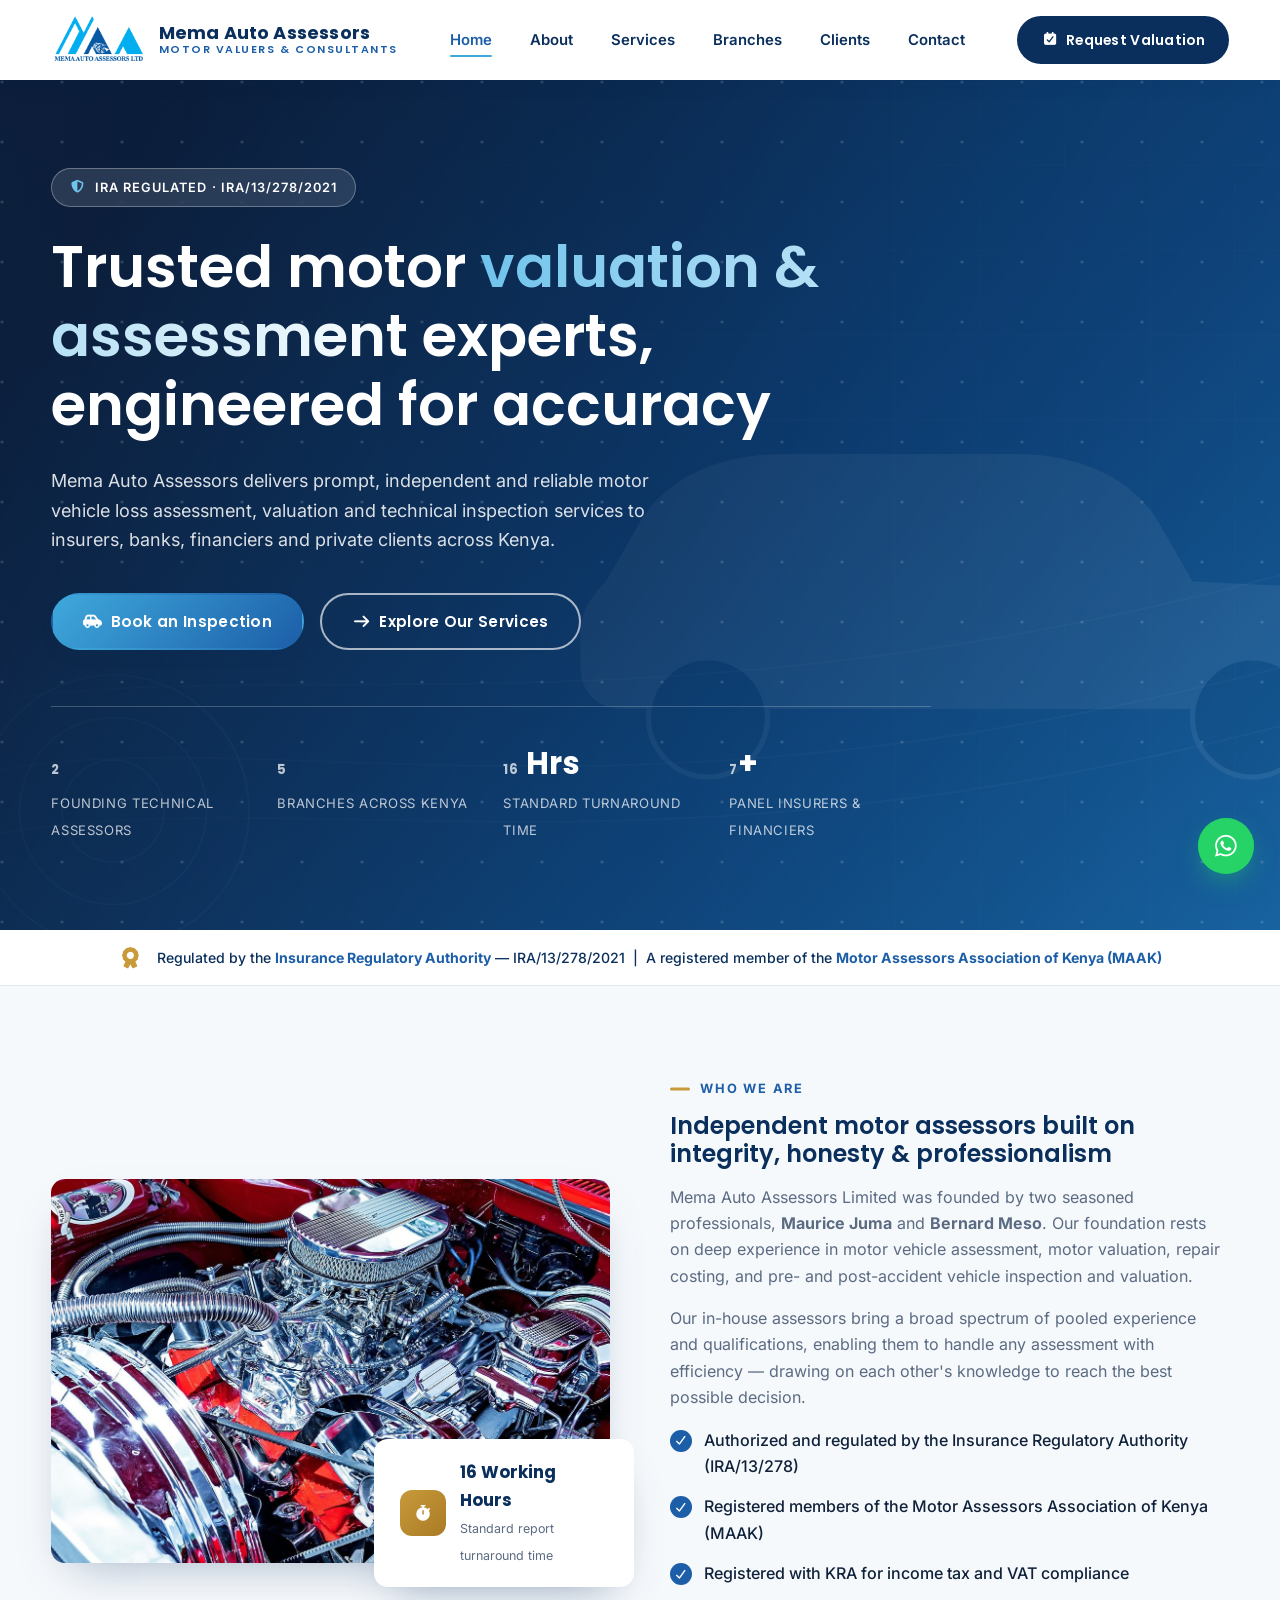
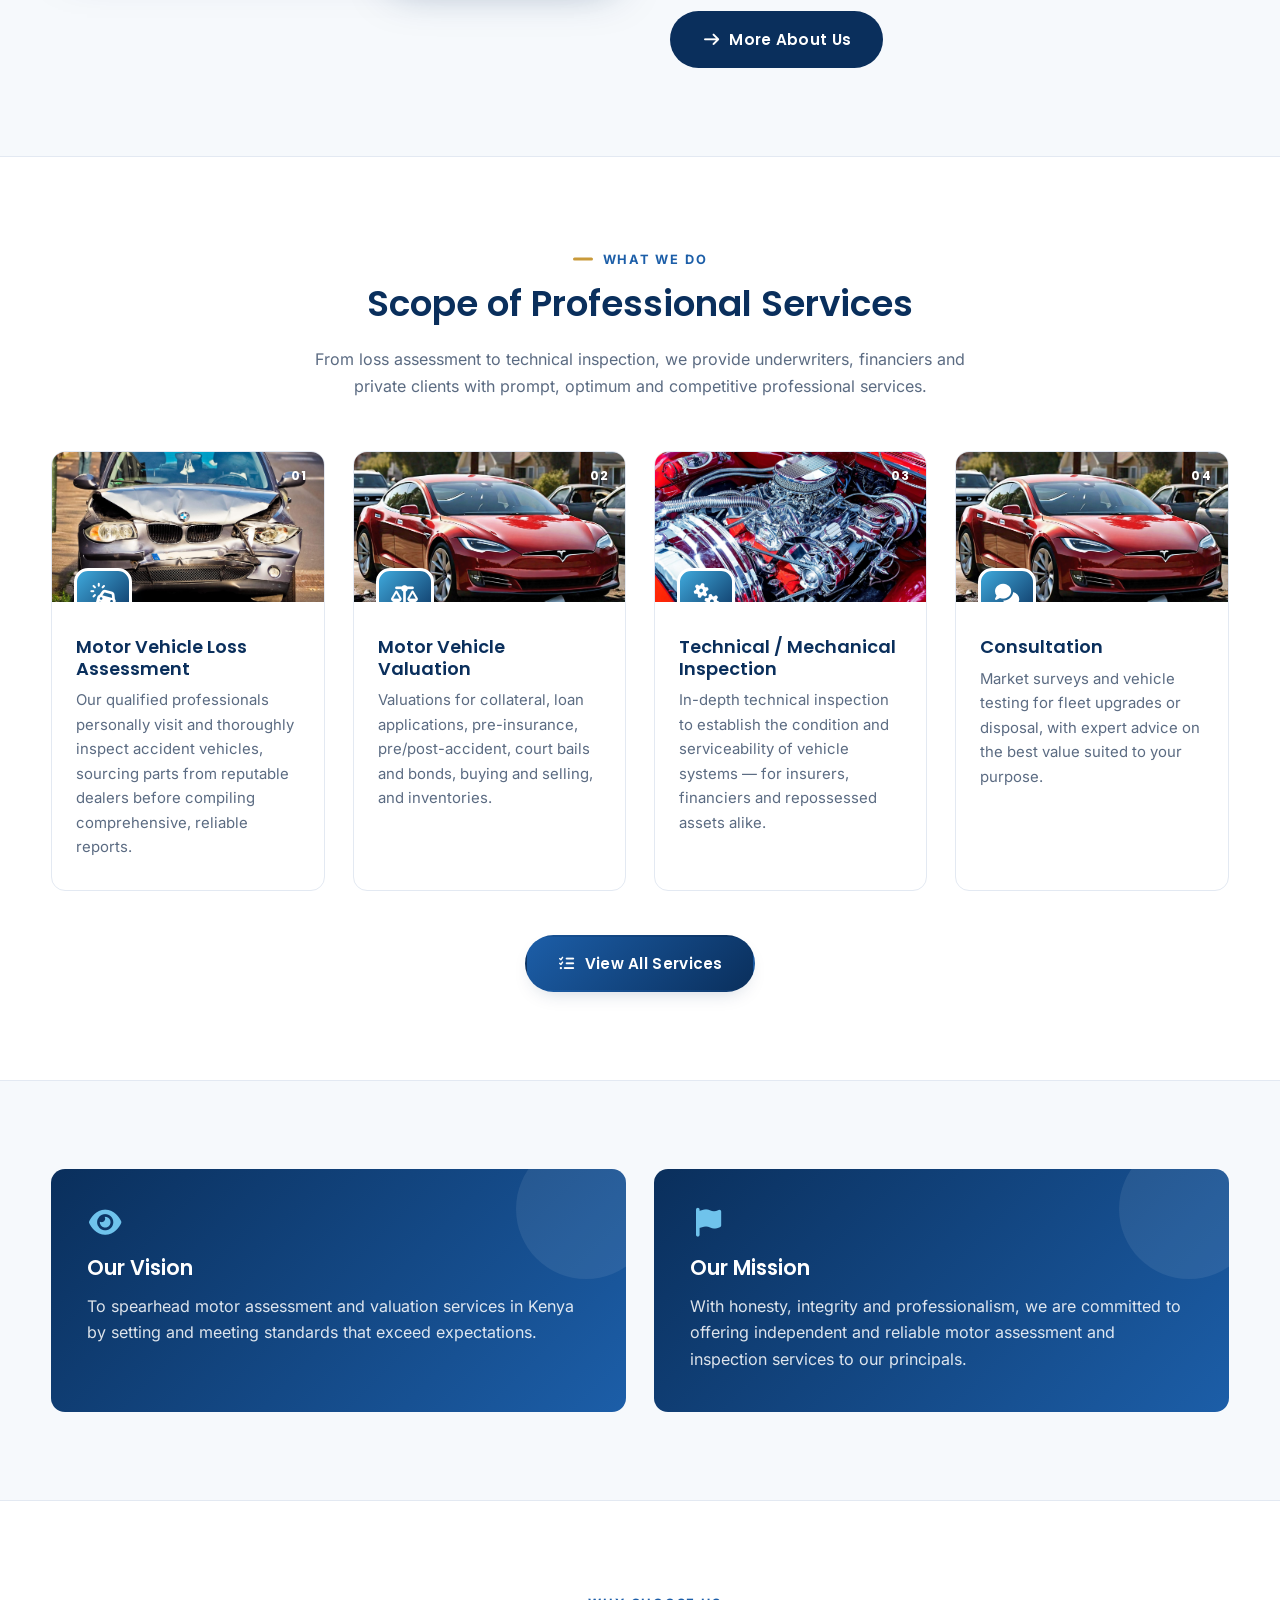
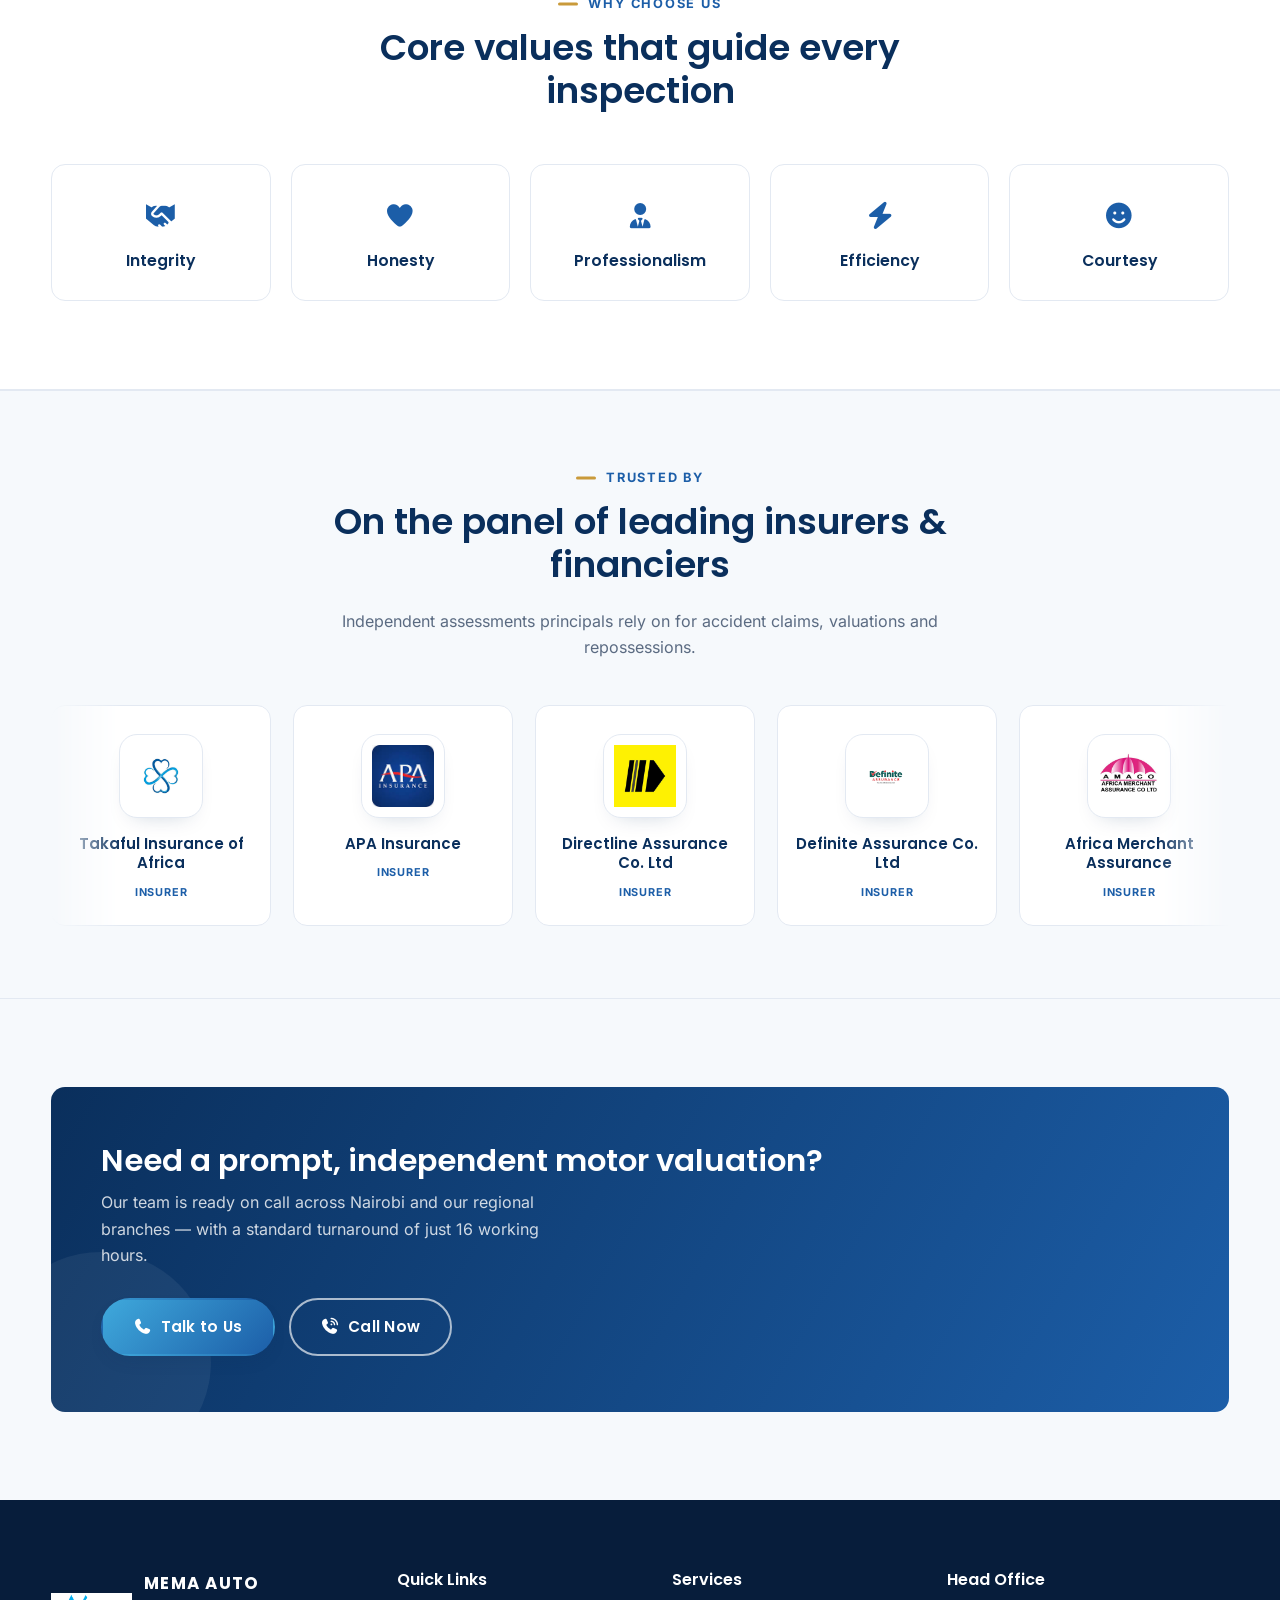
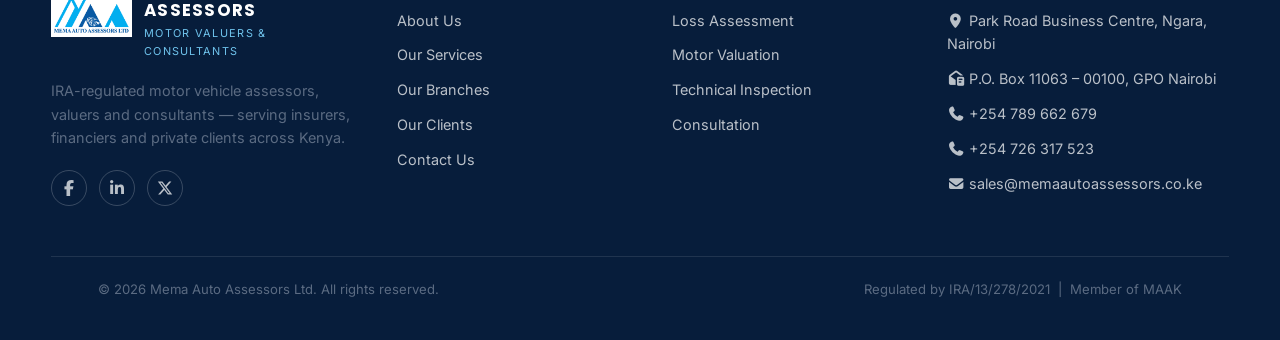
<file: index.html>
<!DOCTYPE html>
<html lang="en">
<head>
<meta charset="UTF-8">
<meta name="viewport" content="width=device-width, initial-scale=1.0">
<title>Mema Auto Assessors | Motor Assessors, Valuers &amp; Consultants — Nairobi, Kenya</title>
<meta name="description" content="Mema Auto Assessors Ltd — IRA-regulated motor vehicle assessors, valuers and consultants in Nairobi, Kenya. Loss assessment, valuation, technical inspection and consultation with a 16-hour turnaround.">
<link rel="icon" type="image/png" href="images/favicon.png">
<link rel="stylesheet" href="css/fonts.css">
<link rel="stylesheet" href="css/vendor/fontawesome/all.min.css">
<link rel="stylesheet" href="css/style.css">
</head>
<body>
<div class="scroll-progress" id="scroll-progress"></div>

<!-- Header -->
<header class="site-header">
  <div class="container nav-wrap">
    <a href="index.html" class="brand">
      <img src="images/logo.png" alt="Mema Auto Assessors logo">
      <span class="brand-text"><strong>Mema Auto Assessors</strong><span>Motor Valuers &amp; Consultants</span></span>
    </a>
    <nav class="main-nav">
      <ul>
        <li><a href="index.html" class="active">Home</a></li>
        <li><a href="about.html">About</a></li>
        <li><a href="services.html">Services</a></li>
        <li><a href="branches.html">Branches</a></li>
        <li><a href="clients.html">Clients</a></li>
        <li><a href="contact.html">Contact</a></li>
      </ul>
    </nav>
    <div class="nav-cta">
      <a href="contact.html" class="btn btn-navy"><i class="fa-solid fa-calendar-check"></i> Request Valuation</a>
      <button class="nav-toggle" aria-label="Toggle menu"><span></span><span></span><span></span></button>
    </div>
  </div>
</header>

<!-- Hero -->
<section class="hero">
  <div class="container">
    <span class="eyebrow"><i class="fa-solid fa-shield-halved"></i> IRA Regulated · IRA/13/278/2021</span>
    <h1>Trusted motor <em>valuation &amp; assessment</em> experts, engineered for accuracy</h1>
    <p class="lead">Mema Auto Assessors delivers prompt, independent and reliable motor vehicle loss assessment, valuation and technical inspection services to insurers, banks, financiers and private clients across Kenya.</p>
    <div class="hero-actions">
      <a href="contact.html" class="btn btn-primary"><i class="fa-solid fa-car-side"></i> Book an Inspection</a>
      <a href="services.html" class="btn btn-outline"><i class="fa-solid fa-arrow-right"></i> Explore Our Services</a>
    </div>
    <div class="hero-stats">
      <div class="stat"><b><span data-count="2">0</span></b><span>Founding technical assessors</span></div>
      <div class="stat"><b><span data-count="5">0</span></b><span>Branches across Kenya</span></div>
      <div class="stat"><b><span data-count="16">0</span> Hrs</b><span>Standard turnaround time</span></div>
      <div class="stat"><b><span data-count="7">0</span>+</b><span>Panel insurers &amp; financiers</span></div>
    </div>
  </div>
</section>

<!-- IRA strip -->
<div class="ira-strip">
  <div class="container">
    <i class="fa-solid fa-award"></i>
    <p>Regulated by the <strong>Insurance Regulatory Authority</strong> — IRA/13/278/2021 &nbsp;|&nbsp; A registered member of the <strong>Motor Assessors Association of Kenya (MAAK)</strong></p>
  </div>
</div>

<!-- Intro / Who we are -->
<section>
  <div class="container split">
    <div class="split-media reveal">
      <img class="rounded" src="images/gallery/technical-inspection-engine.jpg" alt="Close-up of a vehicle engine bay during technical inspection by Mema Auto Assessors">
      <div class="badge-float">
        <div class="icon"><i class="fa-solid fa-stopwatch"></i></div>
        <div><b>16 Working Hours</b><span>Standard report turnaround time</span></div>
      </div>
    </div>
    <div class="reveal">
      <span class="kicker">Who We Are</span>
      <h2>Independent motor assessors built on integrity, honesty &amp; professionalism</h2>
      <p>Mema Auto Assessors Limited was founded by two seasoned professionals, <strong>Maurice Juma</strong> and <strong>Bernard Meso</strong>. Our foundation rests on deep experience in motor vehicle assessment, motor valuation, repair costing, and pre- and post-accident vehicle inspection and valuation.</p>
      <p>Our in-house assessors bring a broad spectrum of pooled experience and qualifications, enabling them to handle any assessment with efficiency — drawing on each other's knowledge to reach the best possible decision.</p>
      <ul class="check-list">
        <li><i class="fa-solid fa-check"></i> Authorized and regulated by the Insurance Regulatory Authority (IRA/13/278)</li>
        <li><i class="fa-solid fa-check"></i> Registered members of the Motor Assessors Association of Kenya (MAAK)</li>
        <li><i class="fa-solid fa-check"></i> Registered with KRA for income tax and VAT compliance</li>
      </ul>
      <a href="about.html" class="btn btn-navy" style="margin-top:10px;"><i class="fa-solid fa-arrow-right"></i> More About Us</a>
    </div>
  </div>
</section>

<!-- Services -->
<section style="background:var(--white); border-top:1px solid var(--border); border-bottom:1px solid var(--border);">
  <div class="container">
    <div class="section-head reveal">
      <span class="kicker" style="margin-left:auto;margin-right:auto;">What We Do</span>
      <h2>Scope of Professional Services</h2>
      <p>From loss assessment to technical inspection, we provide underwriters, financiers and private clients with prompt, optimum and competitive professional services.</p>
    </div>
    <div class="grid grid-4">
      <div class="card card-photo reveal">
        <div class="card-media">
          <span class="num">01</span>
          <img src="images/gallery/loss-assessment-bmw.jpg" alt="Accident-damaged vehicle inspected for loss assessment">
          <div class="icon"><i class="fa-solid fa-car-burst"></i></div>
        </div>
        <div class="card-body">
          <h3>Motor Vehicle Loss Assessment</h3>
          <p>Our qualified professionals personally visit and thoroughly inspect accident vehicles, sourcing parts from reputable dealers before compiling comprehensive, reliable reports.</p>
        </div>
      </div>
      <div class="card card-photo reveal">
        <div class="card-media">
          <span class="num">02</span>
          <img src="images/gallery/valuation-tesla.jpg" alt="High-value vehicle undergoing market valuation">
          <div class="icon"><i class="fa-solid fa-scale-balanced"></i></div>
        </div>
        <div class="card-body">
          <h3>Motor Vehicle Valuation</h3>
          <p>Valuations for collateral, loan applications, pre-insurance, pre/post-accident, court bails and bonds, buying and selling, and inventories.</p>
        </div>
      </div>
      <div class="card card-photo reveal">
        <div class="card-media">
          <span class="num">03</span>
          <img src="images/gallery/technical-inspection-engine.jpg" alt="Vehicle engine bay under technical and mechanical inspection">
          <div class="icon"><i class="fa-solid fa-gears"></i></div>
        </div>
        <div class="card-body">
          <h3>Technical / Mechanical Inspection</h3>
          <p>In-depth technical inspection to establish the condition and serviceability of vehicle systems — for insurers, financiers and repossessed assets alike.</p>
        </div>
      </div>
      <div class="card card-photo reveal">
        <div class="card-media">
          <span class="num">04</span>
          <img src="images/gallery/valuation-tesla.jpg" alt="Vehicle fleet being surveyed for consultation and advisory services">
          <div class="icon"><i class="fa-solid fa-comments"></i></div>
        </div>
        <div class="card-body">
          <h3>Consultation</h3>
          <p>Market surveys and vehicle testing for fleet upgrades or disposal, with expert advice on the best value suited to your purpose.</p>
        </div>
      </div>
    </div>
    <div style="text-align:center; margin-top:44px;">
      <a href="services.html" class="btn btn-primary" style="background:linear-gradient(135deg,var(--blue),var(--navy));"><i class="fa-solid fa-list-check"></i> View All Services</a>
    </div>
  </div>
</section>

<!-- Vision / Mission -->
<section>
  <div class="container">
    <div class="vm-grid">
      <div class="vm-card reveal">
        <i class="fa-solid fa-eye big"></i>
        <h3>Our Vision</h3>
        <p>To spearhead motor assessment and valuation services in Kenya by setting and meeting standards that exceed expectations.</p>
      </div>
      <div class="vm-card reveal">
        <i class="fa-solid fa-flag big"></i>
        <h3>Our Mission</h3>
        <p>With honesty, integrity and professionalism, we are committed to offering independent and reliable motor assessment and inspection services to our principals.</p>
      </div>
    </div>
  </div>
</section>

<!-- Why choose us -->
<section style="background:var(--white); border-top:1px solid var(--border); border-bottom:1px solid var(--border);">
  <div class="container">
    <div class="section-head reveal">
      <span class="kicker" style="margin-left:auto;margin-right:auto;">Why Choose Us</span>
      <h2>Core values that guide every inspection</h2>
    </div>
    <div class="values-grid">
      <div class="value-card reveal"><div class="icon"><i class="fa-solid fa-handshake"></i></div><h3>Integrity</h3></div>
      <div class="value-card reveal"><div class="icon"><i class="fa-solid fa-heart"></i></div><h3>Honesty</h3></div>
      <div class="value-card reveal"><div class="icon"><i class="fa-solid fa-user-tie"></i></div><h3>Professionalism</h3></div>
      <div class="value-card reveal"><div class="icon"><i class="fa-solid fa-bolt"></i></div><h3>Efficiency</h3></div>
      <div class="value-card reveal"><div class="icon"><i class="fa-solid fa-face-smile"></i></div><h3>Courtesy</h3></div>
    </div>
  </div>
</section>

<!-- Clients strip -->
<section class="client-strip">
  <div class="container">
    <div class="section-head reveal">
      <span class="kicker" style="margin-left:auto;margin-right:auto;">Trusted By</span>
      <h2>On the panel of leading insurers &amp; financiers</h2>
      <p>Independent assessments principals rely on for accident claims, valuations and repossessions.</p>
    </div>
    <div class="partner-marquee reveal">
      <div class="partner-track">
        <div class="partner-item">
          <div class="partner-logo"><img src="images/partners/takaful-insurance.png" alt="Takaful Insurance of Africa logo" loading="lazy"></div>
          <h3>Takaful Insurance of Africa</h3>
          <span class="partner-type">Insurer</span>
        </div>
        <div class="partner-item">
          <div class="partner-logo"><img src="images/partners/apa-insurance.png" alt="APA Insurance logo" loading="lazy"></div>
          <h3>APA Insurance</h3>
          <span class="partner-type">Insurer</span>
        </div>
        <div class="partner-item">
          <div class="partner-logo"><img src="images/partners/directline-assurance.png" alt="Directline Assurance Co. Ltd logo" loading="lazy"></div>
          <h3>Directline Assurance Co. Ltd</h3>
          <span class="partner-type">Insurer</span>
        </div>
        <div class="partner-item">
          <div class="partner-logo"><img src="images/partners/definite-assurance.png" alt="Definite Assurance Co. Ltd logo" loading="lazy"></div>
          <h3>Definite Assurance Co. Ltd</h3>
          <span class="partner-type">Insurer</span>
        </div>
        <div class="partner-item">
          <div class="partner-logo"><img src="images/partners/amaco-assurance.png" alt="Africa Merchant Assurance Co Ltd logo" loading="lazy"></div>
          <h3>Africa Merchant Assurance</h3>
          <span class="partner-type">Insurer</span>
        </div>
        <div class="partner-item">
          <div class="partner-logo"><img src="images/partners/monarch-insurance.png" alt="The Monarch Insurance logo" loading="lazy"></div>
          <h3>The Monarch Insurance Co.</h3>
          <span class="partner-type">Insurer</span>
        </div>
        <div class="partner-item">
          <div class="partner-logo"><img src="images/partners/coop-bank.png" alt="Co-operative Bank of Kenya logo" loading="lazy"></div>
          <h3>Co-operative Bank of Kenya</h3>
          <span class="partner-type">Bank</span>
        </div>
        <div class="partner-item">
          <div class="partner-logo"><img src="images/partners/equity-bank.png" alt="Equity Bank logo" loading="lazy"></div>
          <h3>Equity Bank</h3>
          <span class="partner-type">Bank</span>
        </div>
        <div class="partner-item">
          <div class="partner-logo"><img src="images/partners/mogo.png" alt="Mogo logo" loading="lazy"></div>
          <h3>Mogo Credit Finance</h3>
          <span class="partner-type">Financier</span>
        </div>
        <div class="partner-item">
          <div class="partner-logo"><img src="images/partners/same-day-credit.png" alt="Same Day Credit logo" loading="lazy"></div>
          <h3>Same Day Credit</h3>
          <span class="partner-type">Financier</span>
        </div>
        <div class="partner-item">
          <div class="partner-icon partner-icon-navy"><i class="fa-solid fa-users"></i></div>
          <h3>Private &amp; Individual Clients</h3>
          <span class="partner-type">Direct Clients</span>
        </div>
        <!-- duplicate set for a seamless loop -->
        <div class="partner-item" aria-hidden="true">
          <div class="partner-logo"><img src="images/partners/takaful-insurance.png" alt="" loading="lazy"></div>
          <h3>Takaful Insurance of Africa</h3>
          <span class="partner-type">Insurer</span>
        </div>
        <div class="partner-item" aria-hidden="true">
          <div class="partner-logo"><img src="images/partners/apa-insurance.png" alt="" loading="lazy"></div>
          <h3>APA Insurance</h3>
          <span class="partner-type">Insurer</span>
        </div>
        <div class="partner-item" aria-hidden="true">
          <div class="partner-logo"><img src="images/partners/directline-assurance.png" alt="" loading="lazy"></div>
          <h3>Directline Assurance Co. Ltd</h3>
          <span class="partner-type">Insurer</span>
        </div>
        <div class="partner-item" aria-hidden="true">
          <div class="partner-logo"><img src="images/partners/definite-assurance.png" alt="" loading="lazy"></div>
          <h3>Definite Assurance Co. Ltd</h3>
          <span class="partner-type">Insurer</span>
        </div>
        <div class="partner-item" aria-hidden="true">
          <div class="partner-logo"><img src="images/partners/amaco-assurance.png" alt="" loading="lazy"></div>
          <h3>Africa Merchant Assurance</h3>
          <span class="partner-type">Insurer</span>
        </div>
        <div class="partner-item" aria-hidden="true">
          <div class="partner-logo"><img src="images/partners/monarch-insurance.png" alt="" loading="lazy"></div>
          <h3>The Monarch Insurance Co.</h3>
          <span class="partner-type">Insurer</span>
        </div>
        <div class="partner-item" aria-hidden="true">
          <div class="partner-logo"><img src="images/partners/coop-bank.png" alt="" loading="lazy"></div>
          <h3>Co-operative Bank of Kenya</h3>
          <span class="partner-type">Bank</span>
        </div>
        <div class="partner-item" aria-hidden="true">
          <div class="partner-logo"><img src="images/partners/equity-bank.png" alt="" loading="lazy"></div>
          <h3>Equity Bank</h3>
          <span class="partner-type">Bank</span>
        </div>
        <div class="partner-item" aria-hidden="true">
          <div class="partner-logo"><img src="images/partners/mogo.png" alt="" loading="lazy"></div>
          <h3>Mogo Credit Finance</h3>
          <span class="partner-type">Financier</span>
        </div>
        <div class="partner-item" aria-hidden="true">
          <div class="partner-logo"><img src="images/partners/same-day-credit.png" alt="" loading="lazy"></div>
          <h3>Same Day Credit</h3>
          <span class="partner-type">Financier</span>
        </div>
        <div class="partner-item" aria-hidden="true">
          <div class="partner-icon partner-icon-navy"><i class="fa-solid fa-users"></i></div>
          <h3>Private &amp; Individual Clients</h3>
          <span class="partner-type">Direct Clients</span>
        </div>
      </div>
    </div>
  </div>
</section>

<!-- CTA -->
<section>
  <div class="container">
    <div class="cta-band reveal">
      <div>
        <h2>Need a prompt, independent motor valuation?</h2>
        <p>Our team is ready on call across Nairobi and our regional branches — with a standard turnaround of just 16 working hours.</p>
      </div>
      <div class="cta-actions">
        <a href="contact.html" class="btn btn-primary"><i class="fa-solid fa-phone"></i> Talk to Us</a>
        <a href="tel:+254789662679" class="btn btn-outline"><i class="fa-solid fa-phone-volume"></i> Call Now</a>
      </div>
    </div>
  </div>
</section>

<!-- Footer -->
<footer class="site-footer">
  <div class="container">
    <div class="footer-grid">
      <div>
        <div class="footer-brand">
          <img src="images/logo.png" alt="Mema Auto Assessors logo">
          <span><strong>Mema Auto Assessors</strong><span>Motor Valuers &amp; Consultants</span></span>
        </div>
        <p style="font-size:.9rem;">IRA-regulated motor vehicle assessors, valuers and consultants — serving insurers, financiers and private clients across Kenya.</p>
        <div class="footer-social">
          <a href="#" aria-label="Facebook"><i class="fa-brands fa-facebook-f"></i></a>
          <a href="#" aria-label="LinkedIn"><i class="fa-brands fa-linkedin-in"></i></a>
          <a href="#" aria-label="X"><i class="fa-brands fa-x-twitter"></i></a>
        </div>
      </div>
      <div>
        <h4>Quick Links</h4>
        <ul>
          <li><a href="about.html">About Us</a></li>
          <li><a href="services.html">Our Services</a></li>
          <li><a href="branches.html">Our Branches</a></li>
          <li><a href="clients.html">Our Clients</a></li>
          <li><a href="contact.html">Contact Us</a></li>
        </ul>
      </div>
      <div>
        <h4>Services</h4>
        <ul>
          <li><a href="services.html#loss-assessment">Loss Assessment</a></li>
          <li><a href="services.html#valuation">Motor Valuation</a></li>
          <li><a href="services.html#technical">Technical Inspection</a></li>
          <li><a href="services.html#consultation">Consultation</a></li>
        </ul>
      </div>
      <div>
        <h4>Head Office</h4>
        <ul>
          <li><i class="fa-solid fa-location-dot"></i> Park Road Business Centre, Ngara, Nairobi</li>
          <li><i class="fa-solid fa-envelope-open-text"></i> P.O. Box 11063 – 00100, GPO Nairobi</li>
          <li><a href="tel:+254789662679"><i class="fa-solid fa-phone"></i> +254 789 662 679</a></li>
          <li><a href="tel:+254726317523"><i class="fa-solid fa-phone"></i> +254 726 317 523</a></li>
          <li><a href="mailto:sales@memaautoassessors.co.ke"><i class="fa-solid fa-envelope"></i> sales@memaautoassessors.co.ke</a></li>
        </ul>
      </div>
    </div>
    <div class="container footer-bottom">
      <p>&copy; <span id="year"></span> Mema Auto Assessors Ltd. All rights reserved.</p>
      <p>Regulated by IRA/13/278/2021 &nbsp;|&nbsp; Member of MAAK</p>
    </div>
  </div>
</footer>

<a href="https://wa.me/254789662679?text=Hello%20Mema%20Auto%20Assessors%2C%20I%20would%20like%20to%20enquire%20about%20your%20services." class="whatsapp-fab" target="_blank" rel="noopener" aria-label="Chat with us on WhatsApp">
  <i class="fa-brands fa-whatsapp"></i>
  <span class="whatsapp-tooltip">Chat with us</span>
</a>
<script src="js/script.js"></script>
</body>
</html>
</file>
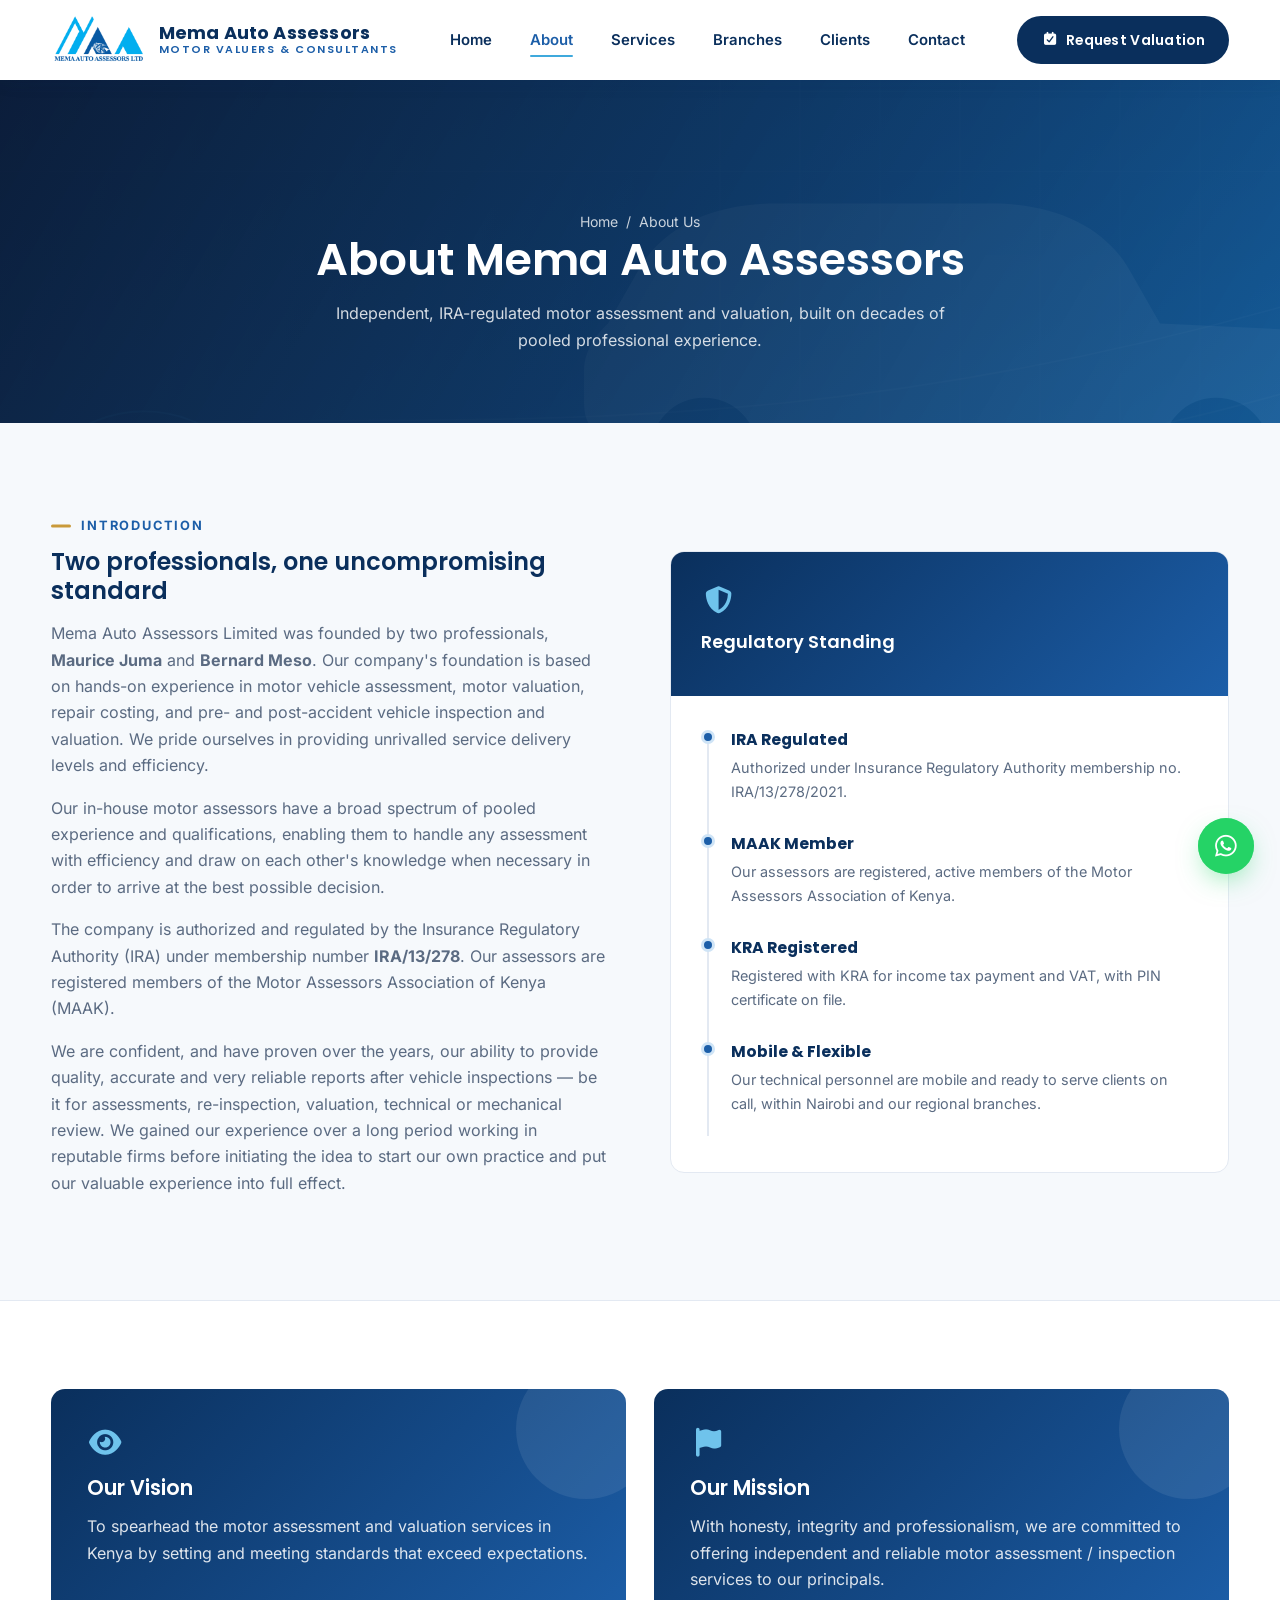
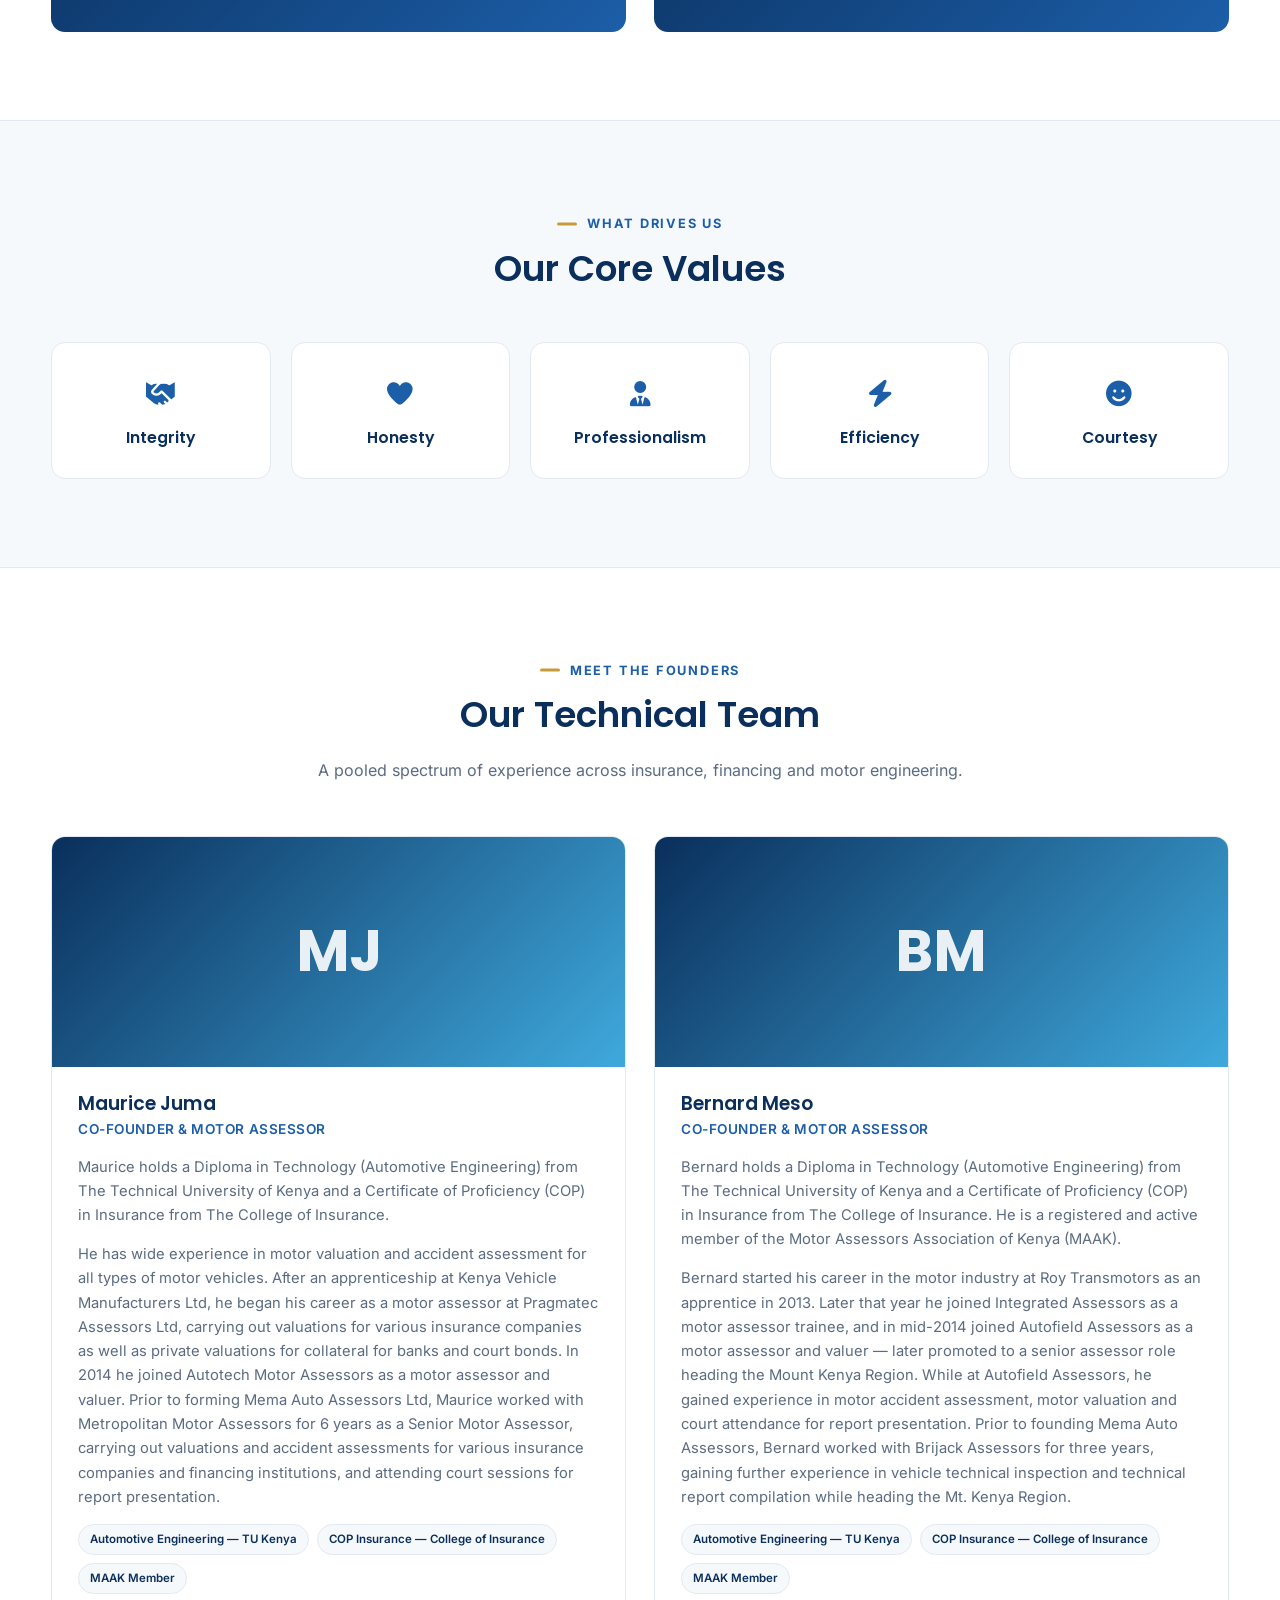
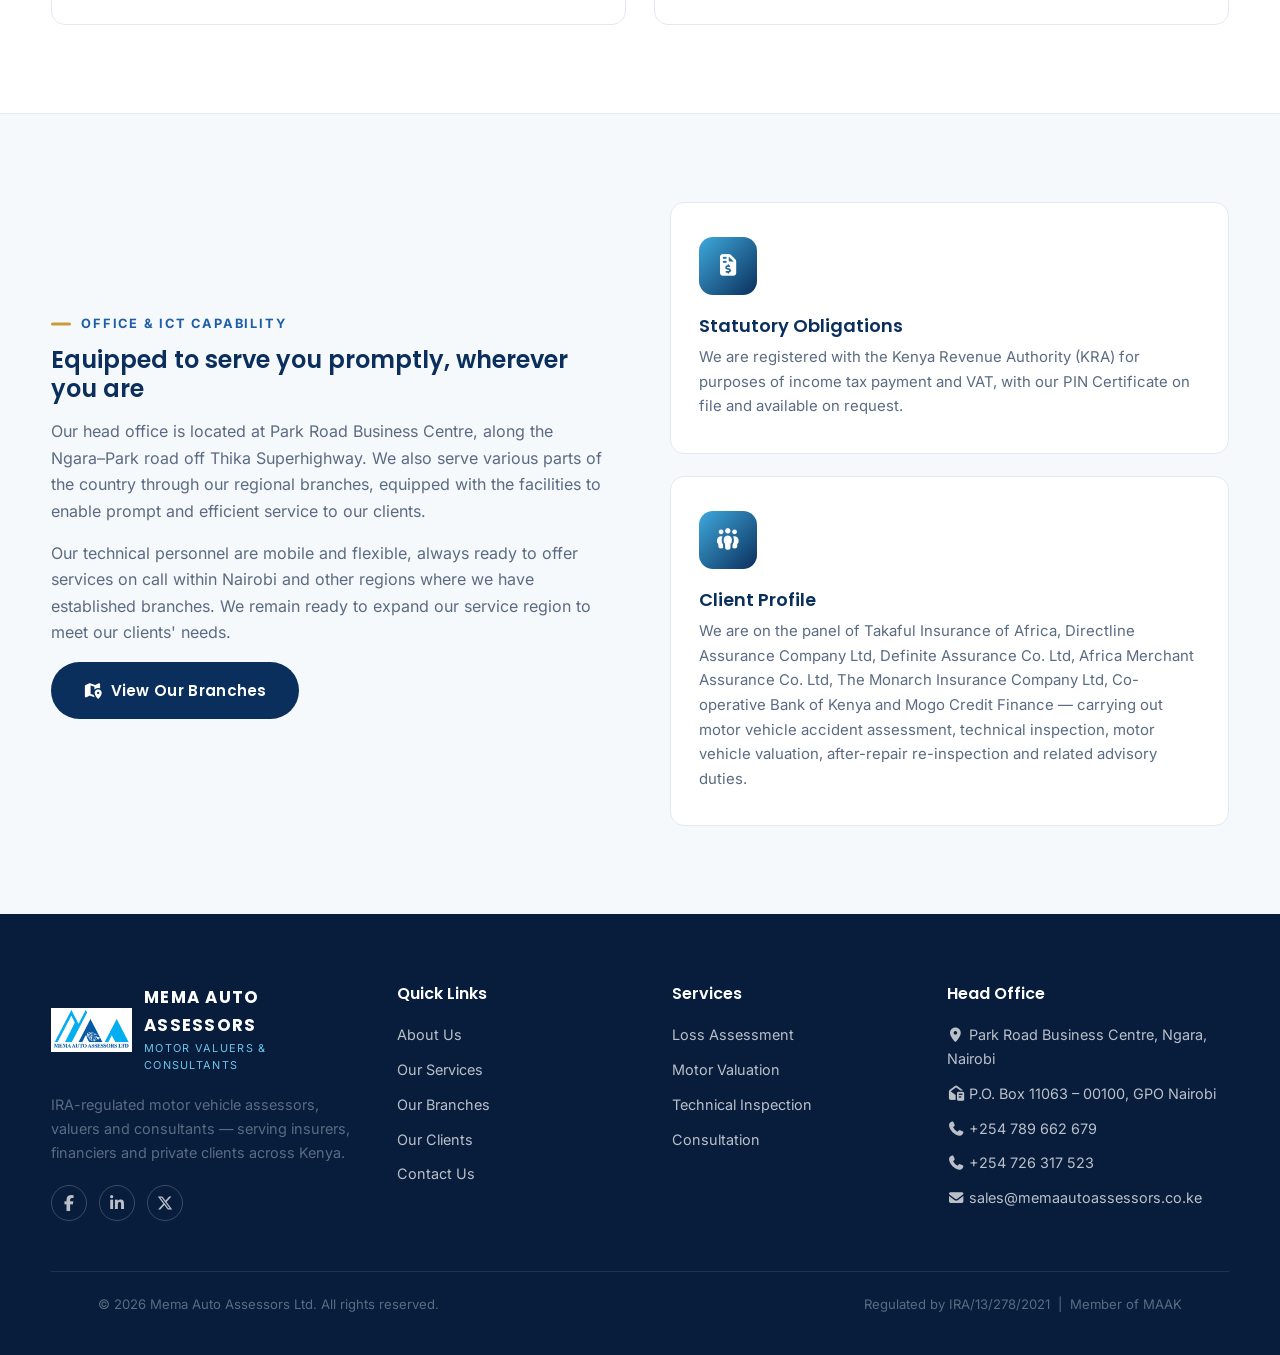
<file: about.html>
<!DOCTYPE html>
<html lang="en">
<head>
<meta charset="UTF-8">
<meta name="viewport" content="width=device-width, initial-scale=1.0">
<title>About Us | Mema Auto Assessors — Motor Assessors &amp; Valuers, Nairobi</title>
<meta name="description" content="Learn about Mema Auto Assessors Ltd: our founders Maurice Juma and Bernard Meso, our vision, mission, core values and IRA regulation.">
<link rel="icon" type="image/png" href="images/favicon.png">
<link rel="stylesheet" href="css/fonts.css">
<link rel="stylesheet" href="css/vendor/fontawesome/all.min.css">
<link rel="stylesheet" href="css/style.css">
</head>
<body>
<div class="scroll-progress" id="scroll-progress"></div>

<header class="site-header">
  <div class="container nav-wrap">
    <a href="index.html" class="brand">
      <img src="images/logo.png" alt="Mema Auto Assessors logo">
      <span class="brand-text"><strong>Mema Auto Assessors</strong><span>Motor Valuers &amp; Consultants</span></span>
    </a>
    <nav class="main-nav">
      <ul>
        <li><a href="index.html">Home</a></li>
        <li><a href="about.html" class="active">About</a></li>
        <li><a href="services.html">Services</a></li>
        <li><a href="branches.html">Branches</a></li>
        <li><a href="clients.html">Clients</a></li>
        <li><a href="contact.html">Contact</a></li>
      </ul>
    </nav>
    <div class="nav-cta">
      <a href="contact.html" class="btn btn-navy"><i class="fa-solid fa-calendar-check"></i> Request Valuation</a>
      <button class="nav-toggle" aria-label="Toggle menu"><span></span><span></span><span></span></button>
    </div>
  </div>
</header>

<div class="page-head">
  <div class="container">
    <div class="breadcrumb"><a href="index.html">Home</a><span>/</span><span>About Us</span></div>
    <h1>About Mema Auto Assessors</h1>
    <p style="color:rgba(255,255,255,.82); max-width:620px; margin:0 auto;">Independent, IRA-regulated motor assessment and valuation, built on decades of pooled professional experience.</p>
  </div>
</div>

<!-- Introduction -->
<section>
  <div class="container split">
    <div class="reveal">
      <span class="kicker">Introduction</span>
      <h2>Two professionals, one uncompromising standard</h2>
      <p>Mema Auto Assessors Limited was founded by two professionals, <strong>Maurice Juma</strong> and <strong>Bernard Meso</strong>. Our company's foundation is based on hands-on experience in motor vehicle assessment, motor valuation, repair costing, and pre- and post-accident vehicle inspection and valuation. We pride ourselves in providing unrivalled service delivery levels and efficiency.</p>
      <p>Our in-house motor assessors have a broad spectrum of pooled experience and qualifications, enabling them to handle any assessment with efficiency and draw on each other's knowledge when necessary in order to arrive at the best possible decision.</p>
      <p>The company is authorized and regulated by the Insurance Regulatory Authority (IRA) under membership number <strong>IRA/13/278</strong>. Our assessors are registered members of the Motor Assessors Association of Kenya (MAAK).</p>
      <p>We are confident, and have proven over the years, our ability to provide quality, accurate and very reliable reports after vehicle inspections — be it for assessments, re-inspection, valuation, technical or mechanical review. We gained our experience over a long period working in reputable firms before initiating the idea to start our own practice and put our valuable experience into full effect.</p>
    </div>
    <div class="reveal">
      <div class="card" style="padding:0; overflow:hidden;">
        <div style="background:linear-gradient(135deg,var(--navy),var(--blue)); padding:34px 30px;">
          <i class="fa-solid fa-shield-halved" style="color:var(--sky); font-size:1.7rem;"></i>
          <h3 style="color:var(--white); margin-top:14px;">Regulatory Standing</h3>
        </div>
        <div style="padding:30px;">
          <div class="timeline">
            <div class="timeline-item"><b>IRA Regulated</b><p>Authorized under Insurance Regulatory Authority membership no. IRA/13/278/2021.</p></div>
            <div class="timeline-item"><b>MAAK Member</b><p>Our assessors are registered, active members of the Motor Assessors Association of Kenya.</p></div>
            <div class="timeline-item"><b>KRA Registered</b><p>Registered with KRA for income tax payment and VAT, with PIN certificate on file.</p></div>
            <div class="timeline-item"><b>Mobile &amp; Flexible</b><p>Our technical personnel are mobile and ready to serve clients on call, within Nairobi and our regional branches.</p></div>
          </div>
        </div>
      </div>
    </div>
  </div>
</section>

<!-- Vision Mission -->
<section style="background:var(--white); border-top:1px solid var(--border); border-bottom:1px solid var(--border);">
  <div class="container">
    <div class="vm-grid">
      <div class="vm-card reveal">
        <i class="fa-solid fa-eye big"></i>
        <h3>Our Vision</h3>
        <p>To spearhead the motor assessment and valuation services in Kenya by setting and meeting standards that exceed expectations.</p>
      </div>
      <div class="vm-card reveal">
        <i class="fa-solid fa-flag big"></i>
        <h3>Our Mission</h3>
        <p>With honesty, integrity and professionalism, we are committed to offering independent and reliable motor assessment / inspection services to our principals.</p>
      </div>
    </div>
  </div>
</section>

<!-- Core values -->
<section>
  <div class="container">
    <div class="section-head reveal">
      <span class="kicker" style="margin-left:auto;margin-right:auto;">What Drives Us</span>
      <h2>Our Core Values</h2>
    </div>
    <div class="values-grid">
      <div class="value-card reveal"><div class="icon"><i class="fa-solid fa-handshake"></i></div><h3>Integrity</h3></div>
      <div class="value-card reveal"><div class="icon"><i class="fa-solid fa-heart"></i></div><h3>Honesty</h3></div>
      <div class="value-card reveal"><div class="icon"><i class="fa-solid fa-user-tie"></i></div><h3>Professionalism</h3></div>
      <div class="value-card reveal"><div class="icon"><i class="fa-solid fa-bolt"></i></div><h3>Efficiency</h3></div>
      <div class="value-card reveal"><div class="icon"><i class="fa-solid fa-face-smile"></i></div><h3>Courtesy</h3></div>
    </div>
  </div>
</section>

<!-- Technical Team -->
<section style="background:var(--white); border-top:1px solid var(--border); border-bottom:1px solid var(--border);">
  <div class="container">
    <div class="section-head reveal">
      <span class="kicker" style="margin-left:auto;margin-right:auto;">Meet The Founders</span>
      <h2>Our Technical Team</h2>
      <p>A pooled spectrum of experience across insurance, financing and motor engineering.</p>
    </div>
    <div class="grid grid-2">
      <div class="team-card reveal">
        <div class="team-photo">MJ</div>
        <div class="team-body">
          <h3>Maurice Juma</h3>
          <span class="team-role">Co-Founder &amp; Motor Assessor</span>
          <p>Maurice holds a Diploma in Technology (Automotive Engineering) from The Technical University of Kenya and a Certificate of Proficiency (COP) in Insurance from The College of Insurance.</p>
          <p>He has wide experience in motor valuation and accident assessment for all types of motor vehicles. After an apprenticeship at Kenya Vehicle Manufacturers Ltd, he began his career as a motor assessor at Pragmatec Assessors Ltd, carrying out valuations for various insurance companies as well as private valuations for collateral for banks and court bonds. In 2014 he joined Autotech Motor Assessors as a motor assessor and valuer. Prior to forming Mema Auto Assessors Ltd, Maurice worked with Metropolitan Motor Assessors for 6 years as a Senior Motor Assessor, carrying out valuations and accident assessments for various insurance companies and financing institutions, and attending court sessions for report presentation.</p>
          <div class="team-cred">
            <span>Automotive Engineering — TU Kenya</span>
            <span>COP Insurance — College of Insurance</span>
            <span>MAAK Member</span>
          </div>
        </div>
      </div>
      <div class="team-card reveal">
        <div class="team-photo">BM</div>
        <div class="team-body">
          <h3>Bernard Meso</h3>
          <span class="team-role">Co-Founder &amp; Motor Assessor</span>
          <p>Bernard holds a Diploma in Technology (Automotive Engineering) from The Technical University of Kenya and a Certificate of Proficiency (COP) in Insurance from The College of Insurance. He is a registered and active member of the Motor Assessors Association of Kenya (MAAK).</p>
          <p>Bernard started his career in the motor industry at Roy Transmotors as an apprentice in 2013. Later that year he joined Integrated Assessors as a motor assessor trainee, and in mid-2014 joined Autofield Assessors as a motor assessor and valuer — later promoted to a senior assessor role heading the Mount Kenya Region. While at Autofield Assessors, he gained experience in motor accident assessment, motor valuation and court attendance for report presentation. Prior to founding Mema Auto Assessors, Bernard worked with Brijack Assessors for three years, gaining further experience in vehicle technical inspection and technical report compilation while heading the Mt. Kenya Region.</p>
          <div class="team-cred">
            <span>Automotive Engineering — TU Kenya</span>
            <span>COP Insurance — College of Insurance</span>
            <span>MAAK Member</span>
          </div>
        </div>
      </div>
    </div>
  </div>
</section>

<!-- Office facilities -->
<section>
  <div class="container split">
    <div class="reveal">
      <span class="kicker">Office &amp; ICT Capability</span>
      <h2>Equipped to serve you promptly, wherever you are</h2>
      <p>Our head office is located at Park Road Business Centre, along the Ngara–Park road off Thika Superhighway. We also serve various parts of the country through our regional branches, equipped with the facilities to enable prompt and efficient service to our clients.</p>
      <p>Our technical personnel are mobile and flexible, always ready to offer services on call within Nairobi and other regions where we have established branches. We remain ready to expand our service region to meet our clients' needs.</p>
      <a href="branches.html" class="btn btn-navy"><i class="fa-solid fa-map-location-dot"></i> View Our Branches</a>
    </div>
    <div class="reveal">
      <div class="card">
        <div class="icon"><i class="fa-solid fa-file-invoice-dollar"></i></div>
        <h3>Statutory Obligations</h3>
        <p>We are registered with the Kenya Revenue Authority (KRA) for purposes of income tax payment and VAT, with our PIN Certificate on file and available on request.</p>
      </div>
      <div class="card" style="margin-top:22px;">
        <div class="icon"><i class="fa-solid fa-people-group"></i></div>
        <h3>Client Profile</h3>
        <p>We are on the panel of Takaful Insurance of Africa, Directline Assurance Company Ltd, Definite Assurance Co. Ltd, Africa Merchant Assurance Co. Ltd, The Monarch Insurance Company Ltd, Co-operative Bank of Kenya and Mogo Credit Finance — carrying out motor vehicle accident assessment, technical inspection, motor vehicle valuation, after-repair re-inspection and related advisory duties.</p>
      </div>
    </div>
  </div>
</section>

<footer class="site-footer">
  <div class="container">
    <div class="footer-grid">
      <div>
        <div class="footer-brand">
          <img src="images/logo.png" alt="Mema Auto Assessors logo">
          <span><strong>Mema Auto Assessors</strong><span>Motor Valuers &amp; Consultants</span></span>
        </div>
        <p style="font-size:.9rem;">IRA-regulated motor vehicle assessors, valuers and consultants — serving insurers, financiers and private clients across Kenya.</p>
        <div class="footer-social">
          <a href="#" aria-label="Facebook"><i class="fa-brands fa-facebook-f"></i></a>
          <a href="#" aria-label="LinkedIn"><i class="fa-brands fa-linkedin-in"></i></a>
          <a href="#" aria-label="X"><i class="fa-brands fa-x-twitter"></i></a>
        </div>
      </div>
      <div>
        <h4>Quick Links</h4>
        <ul>
          <li><a href="about.html">About Us</a></li>
          <li><a href="services.html">Our Services</a></li>
          <li><a href="branches.html">Our Branches</a></li>
          <li><a href="clients.html">Our Clients</a></li>
          <li><a href="contact.html">Contact Us</a></li>
        </ul>
      </div>
      <div>
        <h4>Services</h4>
        <ul>
          <li><a href="services.html#loss-assessment">Loss Assessment</a></li>
          <li><a href="services.html#valuation">Motor Valuation</a></li>
          <li><a href="services.html#technical">Technical Inspection</a></li>
          <li><a href="services.html#consultation">Consultation</a></li>
        </ul>
      </div>
      <div>
        <h4>Head Office</h4>
        <ul>
          <li><i class="fa-solid fa-location-dot"></i> Park Road Business Centre, Ngara, Nairobi</li>
          <li><i class="fa-solid fa-envelope-open-text"></i> P.O. Box 11063 – 00100, GPO Nairobi</li>
          <li><a href="tel:+254789662679"><i class="fa-solid fa-phone"></i> +254 789 662 679</a></li>
          <li><a href="tel:+254726317523"><i class="fa-solid fa-phone"></i> +254 726 317 523</a></li>
          <li><a href="mailto:sales@memaautoassessors.co.ke"><i class="fa-solid fa-envelope"></i> sales@memaautoassessors.co.ke</a></li>
        </ul>
      </div>
    </div>
    <div class="container footer-bottom">
      <p>&copy; <span id="year"></span> Mema Auto Assessors Ltd. All rights reserved.</p>
      <p>Regulated by IRA/13/278/2021 &nbsp;|&nbsp; Member of MAAK</p>
    </div>
  </div>
</footer>

<a href="https://wa.me/254789662679?text=Hello%20Mema%20Auto%20Assessors%2C%20I%20would%20like%20to%20enquire%20about%20your%20services." class="whatsapp-fab" target="_blank" rel="noopener" aria-label="Chat with us on WhatsApp">
  <i class="fa-brands fa-whatsapp"></i>
  <span class="whatsapp-tooltip">Chat with us</span>
</a>
<script src="js/script.js"></script>
</body>
</html>
</file>
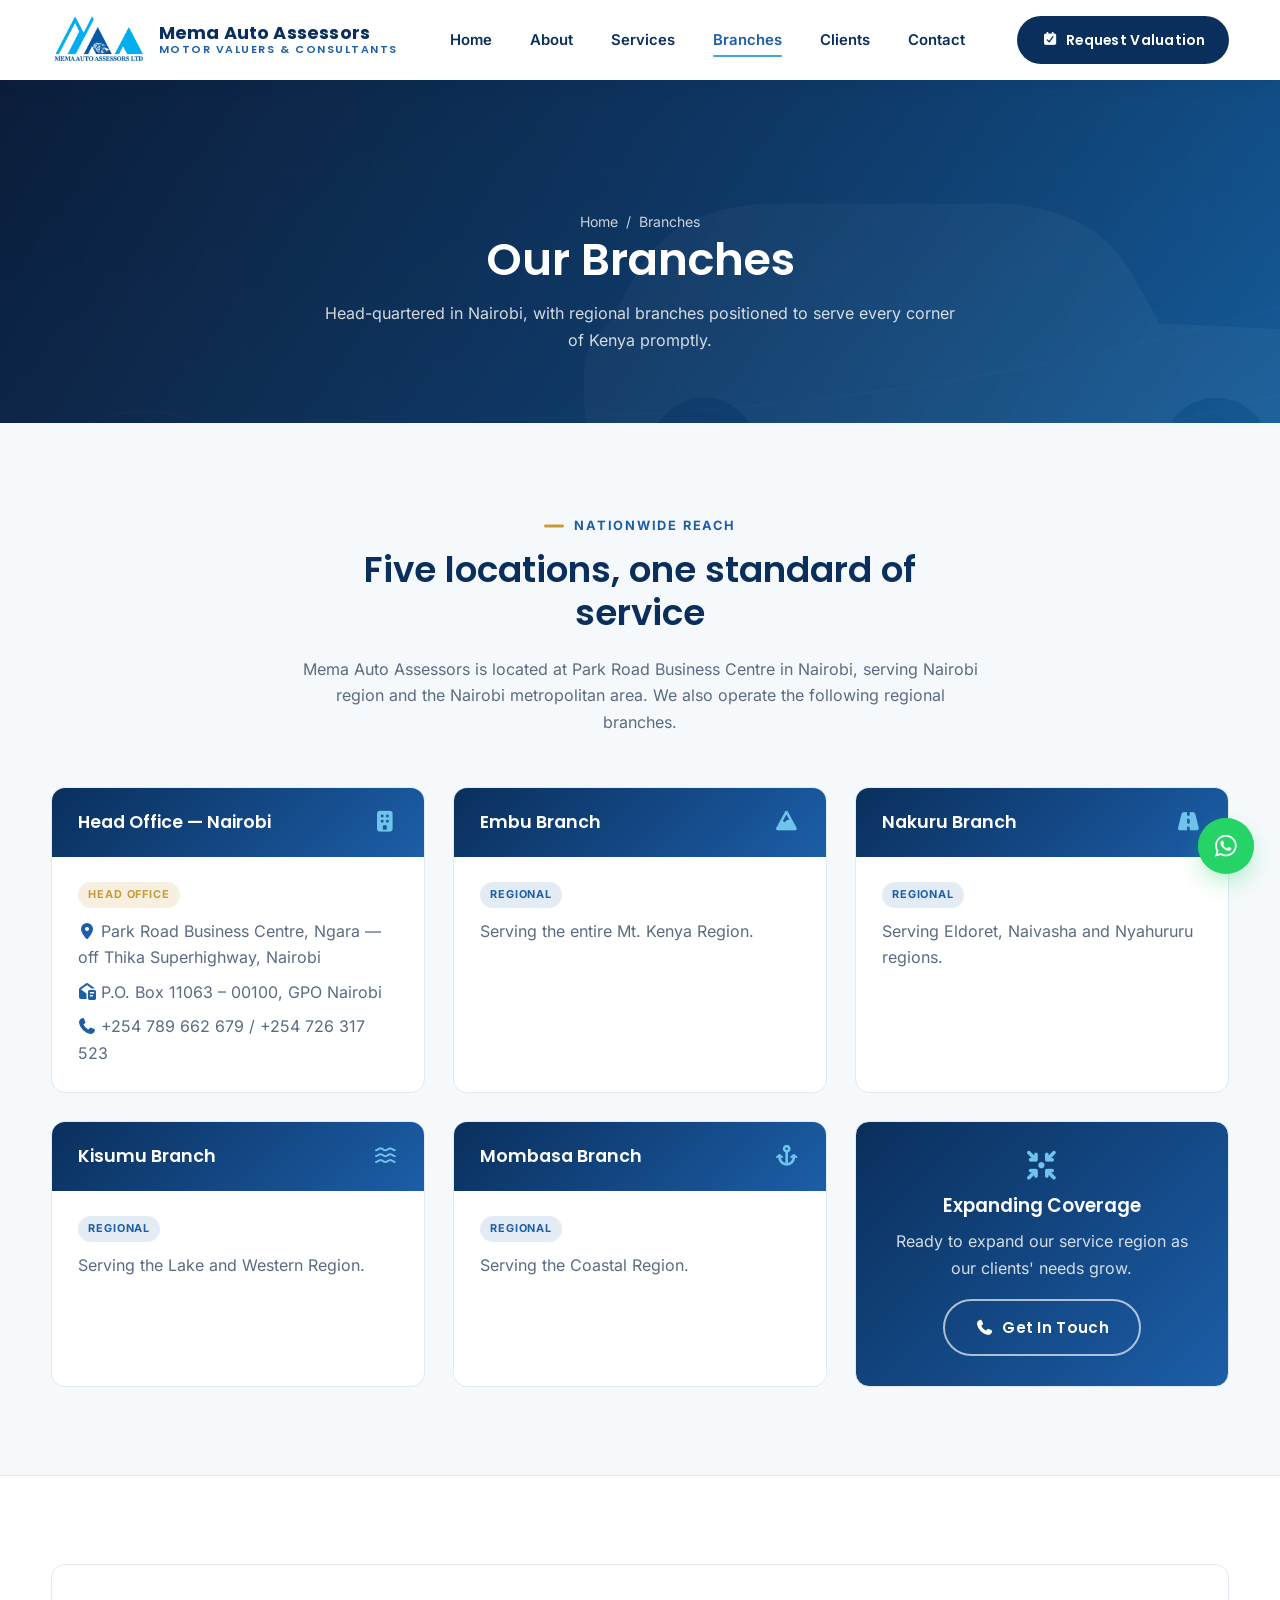
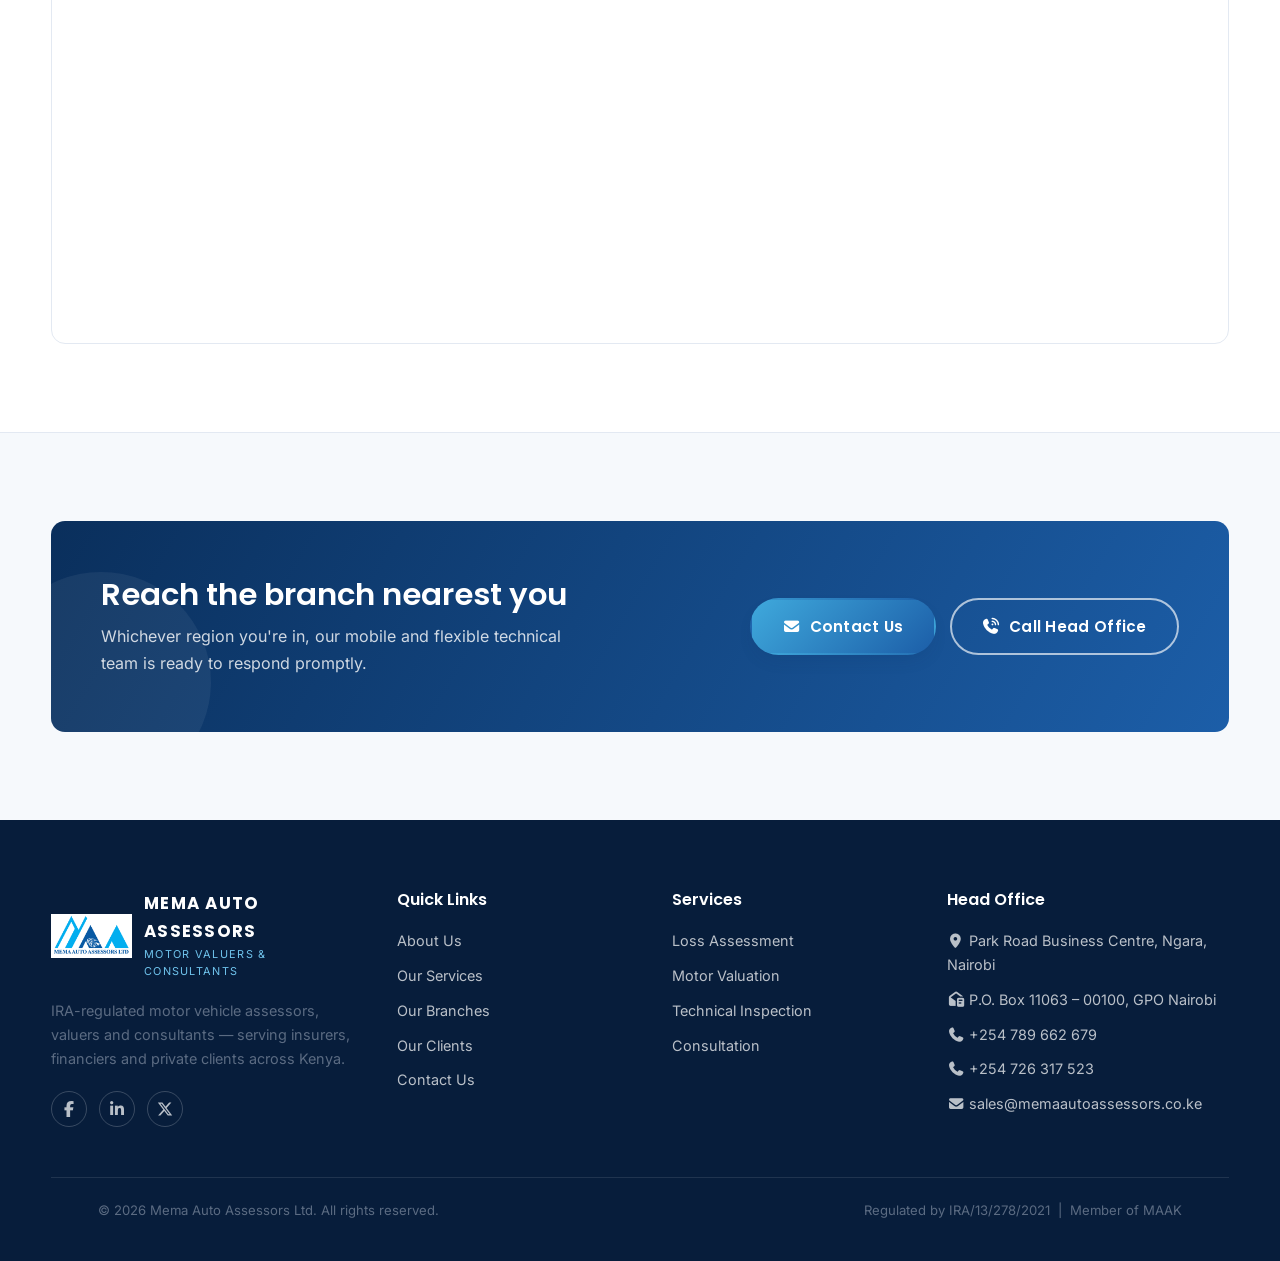
<file: branches.html>
<!DOCTYPE html>
<html lang="en">
<head>
<meta charset="UTF-8">
<meta name="viewport" content="width=device-width, initial-scale=1.0">
<title>Our Branches | Mema Auto Assessors — Nairobi, Embu, Nakuru, Kisumu, Mombasa</title>
<meta name="description" content="Mema Auto Assessors head office in Nairobi plus regional branches in Embu, Nakuru, Kisumu and Mombasa, serving clients across Kenya.">
<link rel="icon" type="image/png" href="images/favicon.png">
<link rel="stylesheet" href="css/fonts.css">
<link rel="stylesheet" href="css/vendor/fontawesome/all.min.css">
<link rel="stylesheet" href="css/style.css">
</head>
<body>
<div class="scroll-progress" id="scroll-progress"></div>

<header class="site-header">
  <div class="container nav-wrap">
    <a href="index.html" class="brand">
      <img src="images/logo.png" alt="Mema Auto Assessors logo">
      <span class="brand-text"><strong>Mema Auto Assessors</strong><span>Motor Valuers &amp; Consultants</span></span>
    </a>
    <nav class="main-nav">
      <ul>
        <li><a href="index.html">Home</a></li>
        <li><a href="about.html">About</a></li>
        <li><a href="services.html">Services</a></li>
        <li><a href="branches.html" class="active">Branches</a></li>
        <li><a href="clients.html">Clients</a></li>
        <li><a href="contact.html">Contact</a></li>
      </ul>
    </nav>
    <div class="nav-cta">
      <a href="contact.html" class="btn btn-navy"><i class="fa-solid fa-calendar-check"></i> Request Valuation</a>
      <button class="nav-toggle" aria-label="Toggle menu"><span></span><span></span><span></span></button>
    </div>
  </div>
</header>

<div class="page-head">
  <div class="container">
    <div class="breadcrumb"><a href="index.html">Home</a><span>/</span><span>Branches</span></div>
    <h1>Our Branches</h1>
    <p style="color:rgba(255,255,255,.82); max-width:640px; margin:0 auto;">Head-quartered in Nairobi, with regional branches positioned to serve every corner of Kenya promptly.</p>
  </div>
</div>

<section>
  <div class="container">
    <div class="section-head reveal">
      <span class="kicker" style="margin-left:auto;margin-right:auto;">Nationwide Reach</span>
      <h2>Five locations, one standard of service</h2>
      <p>Mema Auto Assessors is located at Park Road Business Centre in Nairobi, serving Nairobi region and the Nairobi metropolitan area. We also operate the following regional branches.</p>
    </div>

    <div class="grid grid-3">
      <div class="branch-card reveal">
        <div class="branch-top"><h3>Head Office — Nairobi</h3><i class="fa-solid fa-building"></i></div>
        <div class="branch-body">
          <span class="tag-hq">Head Office</span>
          <p style="margin-bottom:8px;"><i class="fa-solid fa-location-dot" style="color:var(--blue); width:18px;"></i> Park Road Business Centre, Ngara — off Thika Superhighway, Nairobi</p>
          <p style="margin-bottom:8px;"><i class="fa-solid fa-envelope-open-text" style="color:var(--blue); width:18px;"></i> P.O. Box 11063 – 00100, GPO Nairobi</p>
          <p style="margin-bottom:0;"><i class="fa-solid fa-phone" style="color:var(--blue); width:18px;"></i> +254 789 662 679 / +254 726 317 523</p>
        </div>
      </div>

      <div class="branch-card reveal">
        <div class="branch-top"><h3>Embu Branch</h3><i class="fa-solid fa-mountain"></i></div>
        <div class="branch-body">
          <span class="tag-hq" style="background:rgba(28,94,168,.12); color:var(--blue);">Regional</span>
          <p style="margin-bottom:0;">Serving the entire Mt. Kenya Region.</p>
        </div>
      </div>

      <div class="branch-card reveal">
        <div class="branch-top"><h3>Nakuru Branch</h3><i class="fa-solid fa-road"></i></div>
        <div class="branch-body">
          <span class="tag-hq" style="background:rgba(28,94,168,.12); color:var(--blue);">Regional</span>
          <p style="margin-bottom:0;">Serving Eldoret, Naivasha and Nyahururu regions.</p>
        </div>
      </div>

      <div class="branch-card reveal">
        <div class="branch-top"><h3>Kisumu Branch</h3><i class="fa-solid fa-water"></i></div>
        <div class="branch-body">
          <span class="tag-hq" style="background:rgba(28,94,168,.12); color:var(--blue);">Regional</span>
          <p style="margin-bottom:0;">Serving the Lake and Western Region.</p>
        </div>
      </div>

      <div class="branch-card reveal">
        <div class="branch-top"><h3>Mombasa Branch</h3><i class="fa-solid fa-anchor"></i></div>
        <div class="branch-body">
          <span class="tag-hq" style="background:rgba(28,94,168,.12); color:var(--blue);">Regional</span>
          <p style="margin-bottom:0;">Serving the Coastal Region.</p>
        </div>
      </div>

      <div class="branch-card reveal" style="background:linear-gradient(135deg,var(--navy),var(--blue)); display:flex; align-items:center; justify-content:center; text-align:center; padding:30px;">
        <div>
          <i class="fa-solid fa-arrows-to-circle" style="color:var(--sky); font-size:1.8rem; margin-bottom:14px;"></i>
          <h3 style="color:var(--white);">Expanding Coverage</h3>
          <p style="color:rgba(255,255,255,.82); margin-bottom:18px;">Ready to expand our service region as our clients' needs grow.</p>
          <a href="contact.html" class="btn btn-outline"><i class="fa-solid fa-phone"></i> Get In Touch</a>
        </div>
      </div>
    </div>
  </div>
</section>

<section style="background:var(--white); border-top:1px solid var(--border); border-bottom:1px solid var(--border);">
  <div class="container">
    <div class="map-wrap reveal">
      <iframe src="https://www.google.com/maps?q=Park%20Road%20Business%20Centre%2C%20Ngara%2C%20Nairobi&output=embed" allowfullscreen loading="lazy" title="Mema Auto Assessors head office location"></iframe>
    </div>
  </div>
</section>

<section>
  <div class="container">
    <div class="cta-band reveal">
      <div>
        <h2>Reach the branch nearest you</h2>
        <p>Whichever region you're in, our mobile and flexible technical team is ready to respond promptly.</p>
      </div>
      <div class="cta-actions">
        <a href="contact.html" class="btn btn-primary"><i class="fa-solid fa-envelope"></i> Contact Us</a>
        <a href="tel:+254789662679" class="btn btn-outline"><i class="fa-solid fa-phone-volume"></i> Call Head Office</a>
      </div>
    </div>
  </div>
</section>

<footer class="site-footer">
  <div class="container">
    <div class="footer-grid">
      <div>
        <div class="footer-brand">
          <img src="images/logo.png" alt="Mema Auto Assessors logo">
          <span><strong>Mema Auto Assessors</strong><span>Motor Valuers &amp; Consultants</span></span>
        </div>
        <p style="font-size:.9rem;">IRA-regulated motor vehicle assessors, valuers and consultants — serving insurers, financiers and private clients across Kenya.</p>
        <div class="footer-social">
          <a href="#" aria-label="Facebook"><i class="fa-brands fa-facebook-f"></i></a>
          <a href="#" aria-label="LinkedIn"><i class="fa-brands fa-linkedin-in"></i></a>
          <a href="#" aria-label="X"><i class="fa-brands fa-x-twitter"></i></a>
        </div>
      </div>
      <div>
        <h4>Quick Links</h4>
        <ul>
          <li><a href="about.html">About Us</a></li>
          <li><a href="services.html">Our Services</a></li>
          <li><a href="branches.html">Our Branches</a></li>
          <li><a href="clients.html">Our Clients</a></li>
          <li><a href="contact.html">Contact Us</a></li>
        </ul>
      </div>
      <div>
        <h4>Services</h4>
        <ul>
          <li><a href="services.html#loss-assessment">Loss Assessment</a></li>
          <li><a href="services.html#valuation">Motor Valuation</a></li>
          <li><a href="services.html#technical">Technical Inspection</a></li>
          <li><a href="services.html#consultation">Consultation</a></li>
        </ul>
      </div>
      <div>
        <h4>Head Office</h4>
        <ul>
          <li><i class="fa-solid fa-location-dot"></i> Park Road Business Centre, Ngara, Nairobi</li>
          <li><i class="fa-solid fa-envelope-open-text"></i> P.O. Box 11063 – 00100, GPO Nairobi</li>
          <li><a href="tel:+254789662679"><i class="fa-solid fa-phone"></i> +254 789 662 679</a></li>
          <li><a href="tel:+254726317523"><i class="fa-solid fa-phone"></i> +254 726 317 523</a></li>
          <li><a href="mailto:sales@memaautoassessors.co.ke"><i class="fa-solid fa-envelope"></i> sales@memaautoassessors.co.ke</a></li>
        </ul>
      </div>
    </div>
    <div class="container footer-bottom">
      <p>&copy; <span id="year"></span> Mema Auto Assessors Ltd. All rights reserved.</p>
      <p>Regulated by IRA/13/278/2021 &nbsp;|&nbsp; Member of MAAK</p>
    </div>
  </div>
</footer>

<a href="https://wa.me/254789662679?text=Hello%20Mema%20Auto%20Assessors%2C%20I%20would%20like%20to%20enquire%20about%20your%20services." class="whatsapp-fab" target="_blank" rel="noopener" aria-label="Chat with us on WhatsApp">
  <i class="fa-brands fa-whatsapp"></i>
  <span class="whatsapp-tooltip">Chat with us</span>
</a>
<script src="js/script.js"></script>
</body>
</html>
</file>
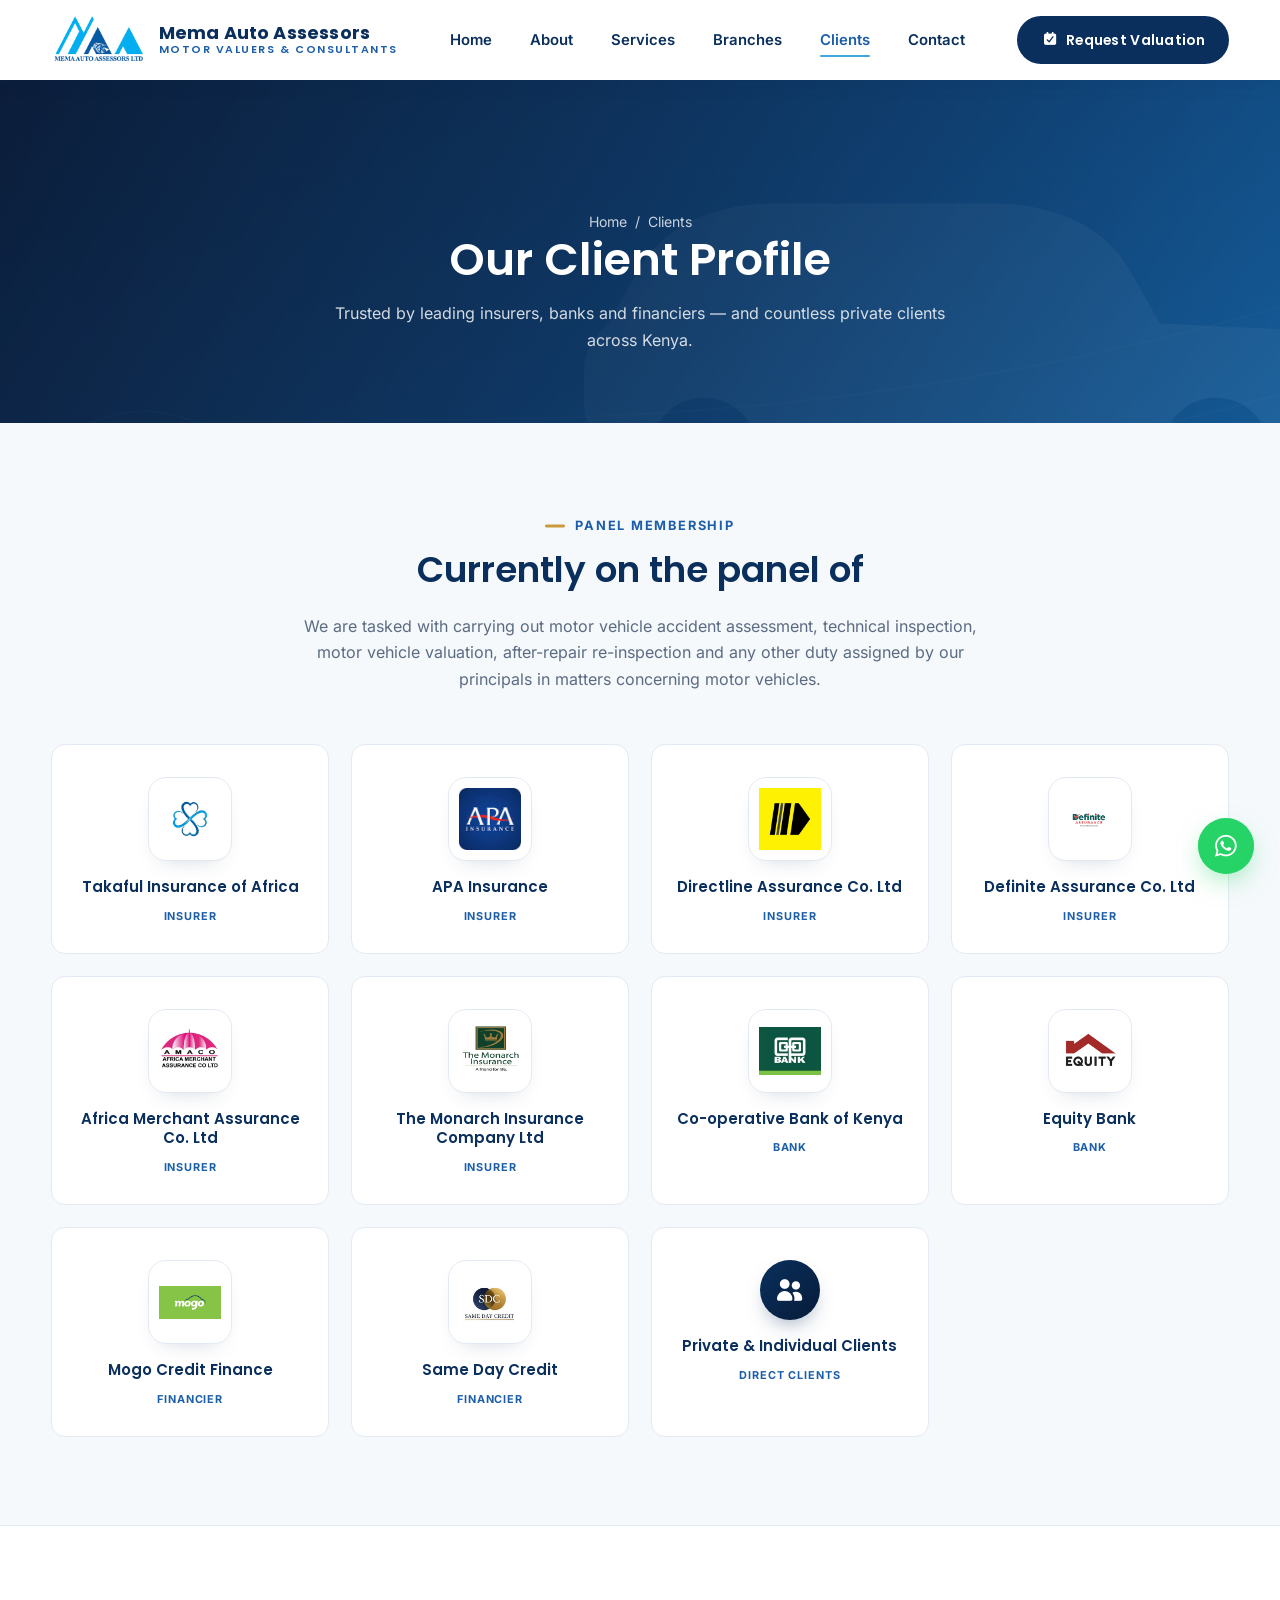
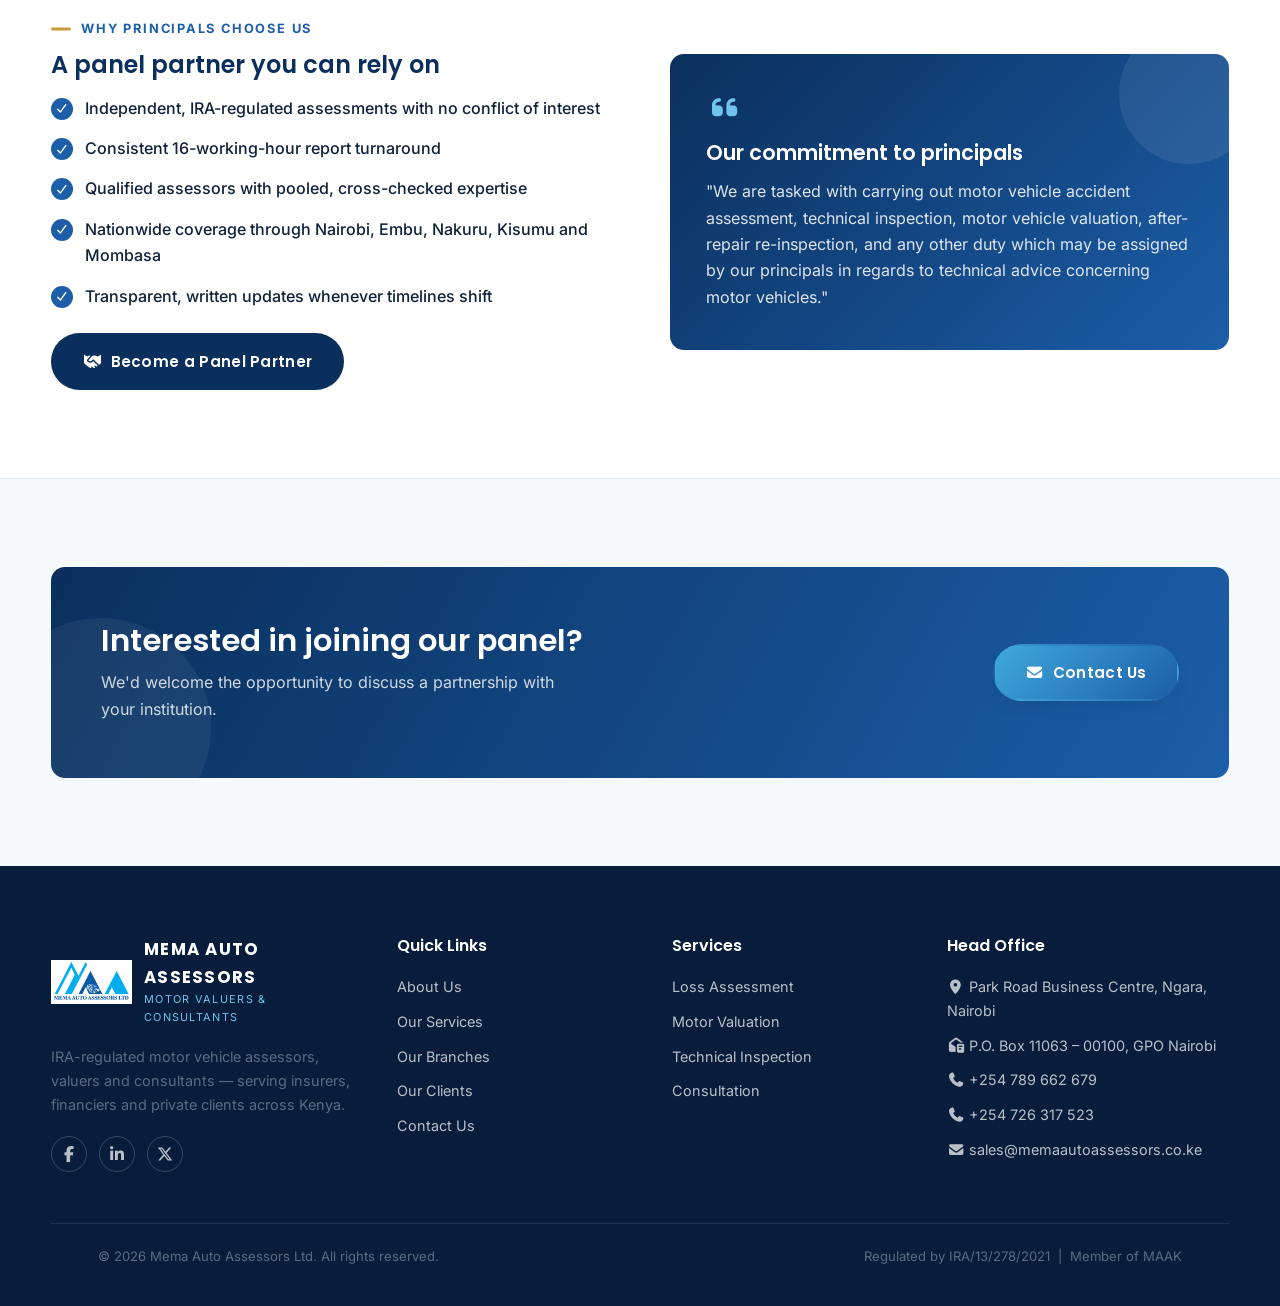
<file: clients.html>
<!DOCTYPE html>
<html lang="en">
<head>
<meta charset="UTF-8">
<meta name="viewport" content="width=device-width, initial-scale=1.0">
<title>Our Clients | Mema Auto Assessors — Insurers, Banks &amp; Financiers Panel</title>
<meta name="description" content="Mema Auto Assessors is on the panel of leading insurers and financiers in Kenya, including Takaful, Directline, Definite Assurance, Africa Merchant Assurance, Monarch Insurance, Co-operative Bank of Kenya and Mogo Credit Finance.">
<link rel="icon" type="image/png" href="images/favicon.png">
<link rel="stylesheet" href="css/fonts.css">
<link rel="stylesheet" href="css/vendor/fontawesome/all.min.css">
<link rel="stylesheet" href="css/style.css">
</head>
<body>
<div class="scroll-progress" id="scroll-progress"></div>

<header class="site-header">
  <div class="container nav-wrap">
    <a href="index.html" class="brand">
      <img src="images/logo.png" alt="Mema Auto Assessors logo">
      <span class="brand-text"><strong>Mema Auto Assessors</strong><span>Motor Valuers &amp; Consultants</span></span>
    </a>
    <nav class="main-nav">
      <ul>
        <li><a href="index.html">Home</a></li>
        <li><a href="about.html">About</a></li>
        <li><a href="services.html">Services</a></li>
        <li><a href="branches.html">Branches</a></li>
        <li><a href="clients.html" class="active">Clients</a></li>
        <li><a href="contact.html">Contact</a></li>
      </ul>
    </nav>
    <div class="nav-cta">
      <a href="contact.html" class="btn btn-navy"><i class="fa-solid fa-calendar-check"></i> Request Valuation</a>
      <button class="nav-toggle" aria-label="Toggle menu"><span></span><span></span><span></span></button>
    </div>
  </div>
</header>

<div class="page-head">
  <div class="container">
    <div class="breadcrumb"><a href="index.html">Home</a><span>/</span><span>Clients</span></div>
    <h1>Our Client Profile</h1>
    <p style="color:rgba(255,255,255,.82); max-width:640px; margin:0 auto;">Trusted by leading insurers, banks and financiers — and countless private clients across Kenya.</p>
  </div>
</div>

<section>
  <div class="container">
    <div class="section-head reveal">
      <span class="kicker" style="margin-left:auto;margin-right:auto;">Panel Membership</span>
      <h2>Currently on the panel of</h2>
      <p>We are tasked with carrying out motor vehicle accident assessment, technical inspection, motor vehicle valuation, after-repair re-inspection and any other duty assigned by our principals in matters concerning motor vehicles.</p>
    </div>

    <div class="partner-grid reveal">
      <div class="partner-card">
        <div class="partner-logo"><img src="images/partners/takaful-insurance.png" alt="Takaful Insurance of Africa logo" loading="lazy"></div>
        <h3>Takaful Insurance of Africa</h3>
        <span class="partner-type">Insurer</span>
      </div>
      <div class="partner-card">
        <div class="partner-logo"><img src="images/partners/apa-insurance.png" alt="APA Insurance logo" loading="lazy"></div>
        <h3>APA Insurance</h3>
        <span class="partner-type">Insurer</span>
      </div>
      <div class="partner-card">
        <div class="partner-logo"><img src="images/partners/directline-assurance.png" alt="Directline Assurance Co. Ltd logo" loading="lazy"></div>
        <h3>Directline Assurance Co. Ltd</h3>
        <span class="partner-type">Insurer</span>
      </div>
      <div class="partner-card">
        <div class="partner-logo"><img src="images/partners/definite-assurance.png" alt="Definite Assurance Co. Ltd logo" loading="lazy"></div>
        <h3>Definite Assurance Co. Ltd</h3>
        <span class="partner-type">Insurer</span>
      </div>
      <div class="partner-card">
        <div class="partner-logo"><img src="images/partners/amaco-assurance.png" alt="Africa Merchant Assurance Co Ltd logo" loading="lazy"></div>
        <h3>Africa Merchant Assurance Co. Ltd</h3>
        <span class="partner-type">Insurer</span>
      </div>
      <div class="partner-card">
        <div class="partner-logo"><img src="images/partners/monarch-insurance.png" alt="The Monarch Insurance logo" loading="lazy"></div>
        <h3>The Monarch Insurance Company Ltd</h3>
        <span class="partner-type">Insurer</span>
      </div>
      <div class="partner-card">
        <div class="partner-logo"><img src="images/partners/coop-bank.png" alt="Co-operative Bank of Kenya logo" loading="lazy"></div>
        <h3>Co-operative Bank of Kenya</h3>
        <span class="partner-type">Bank</span>
      </div>
      <div class="partner-card">
        <div class="partner-logo"><img src="images/partners/equity-bank.png" alt="Equity Bank logo" loading="lazy"></div>
        <h3>Equity Bank</h3>
        <span class="partner-type">Bank</span>
      </div>
      <div class="partner-card">
        <div class="partner-logo"><img src="images/partners/mogo.png" alt="Mogo logo" loading="lazy"></div>
        <h3>Mogo Credit Finance</h3>
        <span class="partner-type">Financier</span>
      </div>
      <div class="partner-card">
        <div class="partner-logo"><img src="images/partners/same-day-credit.png" alt="Same Day Credit logo" loading="lazy"></div>
        <h3>Same Day Credit</h3>
        <span class="partner-type">Financier</span>
      </div>
      <div class="partner-card">
        <div class="partner-icon partner-icon-navy"><i class="fa-solid fa-user-group"></i></div>
        <h3>Private &amp; Individual Clients</h3>
        <span class="partner-type">Direct Clients</span>
      </div>
    </div>
  </div>
</section>

<section style="background:var(--white); border-top:1px solid var(--border); border-bottom:1px solid var(--border);">
  <div class="container split">
    <div class="reveal">
      <span class="kicker">Why Principals Choose Us</span>
      <h2>A panel partner you can rely on</h2>
      <ul class="check-list">
        <li><i class="fa-solid fa-check"></i> Independent, IRA-regulated assessments with no conflict of interest</li>
        <li><i class="fa-solid fa-check"></i> Consistent 16-working-hour report turnaround</li>
        <li><i class="fa-solid fa-check"></i> Qualified assessors with pooled, cross-checked expertise</li>
        <li><i class="fa-solid fa-check"></i> Nationwide coverage through Nairobi, Embu, Nakuru, Kisumu and Mombasa</li>
        <li><i class="fa-solid fa-check"></i> Transparent, written updates whenever timelines shift</li>
      </ul>
      <a href="contact.html" class="btn btn-navy" style="margin-top:10px;"><i class="fa-solid fa-handshake"></i> Become a Panel Partner</a>
    </div>
    <div class="reveal">
      <div class="vm-card" style="background:linear-gradient(135deg,var(--navy),var(--blue));">
        <i class="fa-solid fa-quote-left big"></i>
        <h3>Our commitment to principals</h3>
        <p>"We are tasked with carrying out motor vehicle accident assessment, technical inspection, motor vehicle valuation, after-repair re-inspection, and any other duty which may be assigned by our principals in regards to technical advice concerning motor vehicles."</p>
      </div>
    </div>
  </div>
</section>

<section>
  <div class="container">
    <div class="cta-band reveal">
      <div>
        <h2>Interested in joining our panel?</h2>
        <p>We'd welcome the opportunity to discuss a partnership with your institution.</p>
      </div>
      <div class="cta-actions">
        <a href="contact.html" class="btn btn-primary"><i class="fa-solid fa-envelope"></i> Contact Us</a>
      </div>
    </div>
  </div>
</section>

<footer class="site-footer">
  <div class="container">
    <div class="footer-grid">
      <div>
        <div class="footer-brand">
          <img src="images/logo.png" alt="Mema Auto Assessors logo">
          <span><strong>Mema Auto Assessors</strong><span>Motor Valuers &amp; Consultants</span></span>
        </div>
        <p style="font-size:.9rem;">IRA-regulated motor vehicle assessors, valuers and consultants — serving insurers, financiers and private clients across Kenya.</p>
        <div class="footer-social">
          <a href="#" aria-label="Facebook"><i class="fa-brands fa-facebook-f"></i></a>
          <a href="#" aria-label="LinkedIn"><i class="fa-brands fa-linkedin-in"></i></a>
          <a href="#" aria-label="X"><i class="fa-brands fa-x-twitter"></i></a>
        </div>
      </div>
      <div>
        <h4>Quick Links</h4>
        <ul>
          <li><a href="about.html">About Us</a></li>
          <li><a href="services.html">Our Services</a></li>
          <li><a href="branches.html">Our Branches</a></li>
          <li><a href="clients.html">Our Clients</a></li>
          <li><a href="contact.html">Contact Us</a></li>
        </ul>
      </div>
      <div>
        <h4>Services</h4>
        <ul>
          <li><a href="services.html#loss-assessment">Loss Assessment</a></li>
          <li><a href="services.html#valuation">Motor Valuation</a></li>
          <li><a href="services.html#technical">Technical Inspection</a></li>
          <li><a href="services.html#consultation">Consultation</a></li>
        </ul>
      </div>
      <div>
        <h4>Head Office</h4>
        <ul>
          <li><i class="fa-solid fa-location-dot"></i> Park Road Business Centre, Ngara, Nairobi</li>
          <li><i class="fa-solid fa-envelope-open-text"></i> P.O. Box 11063 – 00100, GPO Nairobi</li>
          <li><a href="tel:+254789662679"><i class="fa-solid fa-phone"></i> +254 789 662 679</a></li>
          <li><a href="tel:+254726317523"><i class="fa-solid fa-phone"></i> +254 726 317 523</a></li>
          <li><a href="mailto:sales@memaautoassessors.co.ke"><i class="fa-solid fa-envelope"></i> sales@memaautoassessors.co.ke</a></li>
        </ul>
      </div>
    </div>
    <div class="container footer-bottom">
      <p>&copy; <span id="year"></span> Mema Auto Assessors Ltd. All rights reserved.</p>
      <p>Regulated by IRA/13/278/2021 &nbsp;|&nbsp; Member of MAAK</p>
    </div>
  </div>
</footer>

<a href="https://wa.me/254789662679?text=Hello%20Mema%20Auto%20Assessors%2C%20I%20would%20like%20to%20enquire%20about%20your%20services." class="whatsapp-fab" target="_blank" rel="noopener" aria-label="Chat with us on WhatsApp">
  <i class="fa-brands fa-whatsapp"></i>
  <span class="whatsapp-tooltip">Chat with us</span>
</a>
<script src="js/script.js"></script>
</body>
</html>
</file>
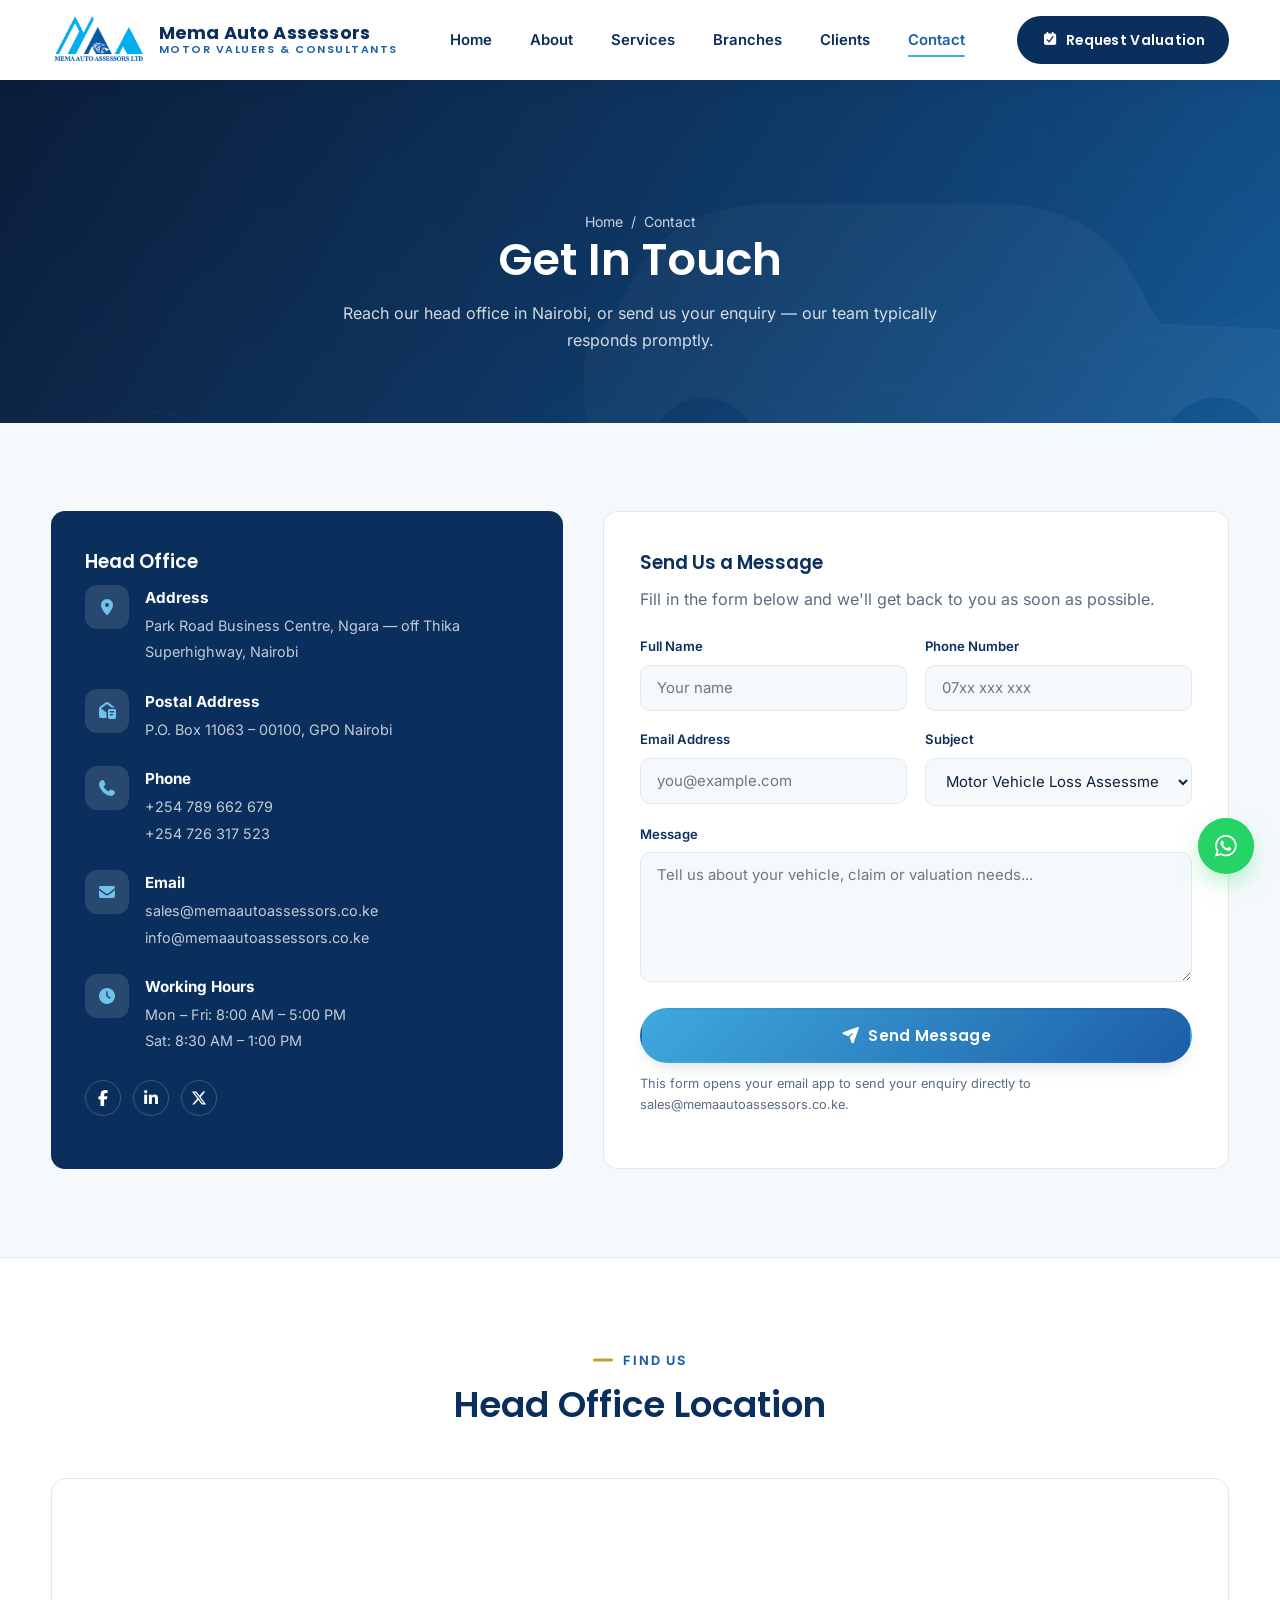
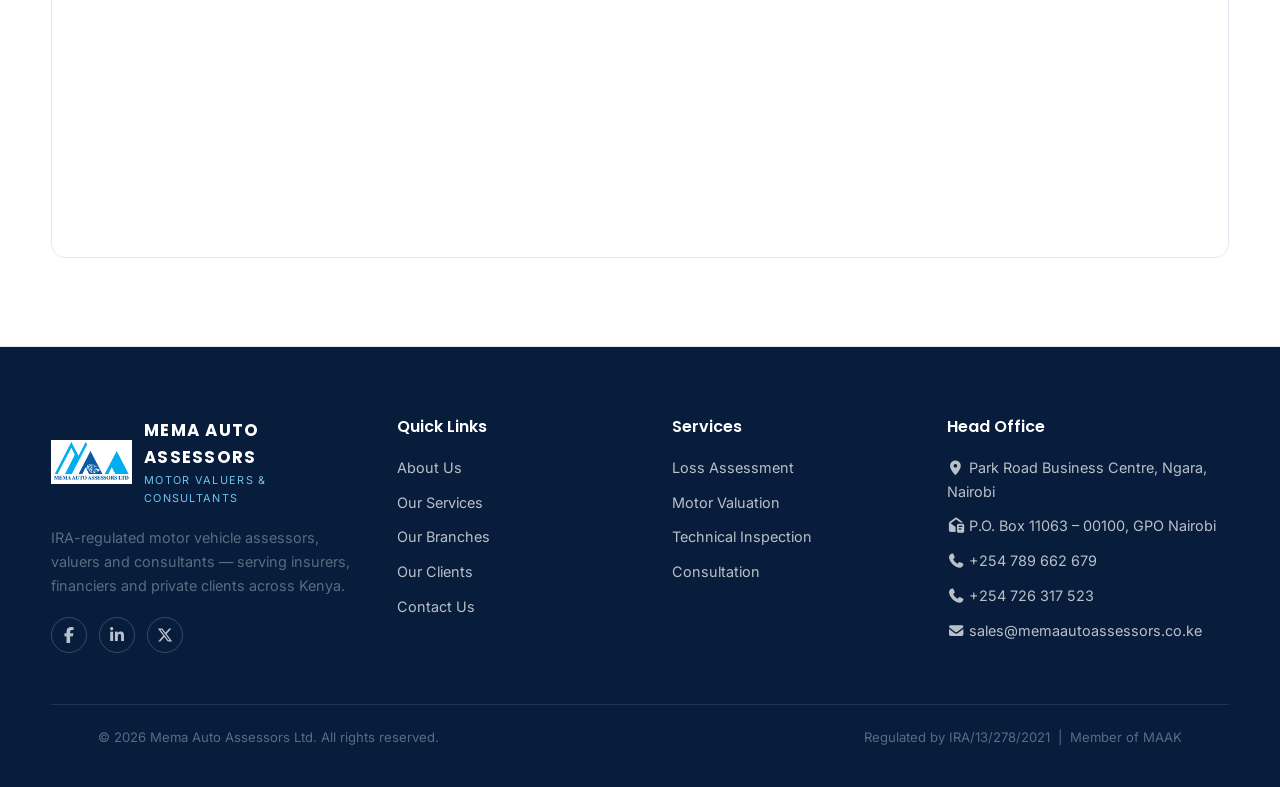
<file: contact.html>
<!DOCTYPE html>
<html lang="en">
<head>
<meta charset="UTF-8">
<meta name="viewport" content="width=device-width, initial-scale=1.0">
<title>Contact Us | Mema Auto Assessors — Nairobi Head Office &amp; Branches</title>
<meta name="description" content="Get in touch with Mema Auto Assessors. Call +254 789 662 679 / +254 726 317 523, email sales@memaautoassessors.co.ke, or visit our Park Road Business Centre head office in Ngara, Nairobi.">
<link rel="icon" type="image/png" href="images/favicon.png">
<link rel="stylesheet" href="css/fonts.css">
<link rel="stylesheet" href="css/vendor/fontawesome/all.min.css">
<link rel="stylesheet" href="css/style.css">
</head>
<body>
<div class="scroll-progress" id="scroll-progress"></div>

<header class="site-header">
  <div class="container nav-wrap">
    <a href="index.html" class="brand">
      <img src="images/logo.png" alt="Mema Auto Assessors logo">
      <span class="brand-text"><strong>Mema Auto Assessors</strong><span>Motor Valuers &amp; Consultants</span></span>
    </a>
    <nav class="main-nav">
      <ul>
        <li><a href="index.html">Home</a></li>
        <li><a href="about.html">About</a></li>
        <li><a href="services.html">Services</a></li>
        <li><a href="branches.html">Branches</a></li>
        <li><a href="clients.html">Clients</a></li>
        <li><a href="contact.html" class="active">Contact</a></li>
      </ul>
    </nav>
    <div class="nav-cta">
      <a href="contact.html" class="btn btn-navy"><i class="fa-solid fa-calendar-check"></i> Request Valuation</a>
      <button class="nav-toggle" aria-label="Toggle menu"><span></span><span></span><span></span></button>
    </div>
  </div>
</header>

<div class="page-head">
  <div class="container">
    <div class="breadcrumb"><a href="index.html">Home</a><span>/</span><span>Contact</span></div>
    <h1>Get In Touch</h1>
    <p style="color:rgba(255,255,255,.82); max-width:640px; margin:0 auto;">Reach our head office in Nairobi, or send us your enquiry — our team typically responds promptly.</p>
  </div>
</div>

<section>
  <div class="container contact-grid">
    <div class="contact-info-card reveal">
      <h3>Head Office</h3>
      <div class="contact-item">
        <div class="icon"><i class="fa-solid fa-location-dot"></i></div>
        <div><b>Address</b><span>Park Road Business Centre, Ngara — off Thika Superhighway, Nairobi</span></div>
      </div>
      <div class="contact-item">
        <div class="icon"><i class="fa-solid fa-envelope-open-text"></i></div>
        <div><b>Postal Address</b><span>P.O. Box 11063 – 00100, GPO Nairobi</span></div>
      </div>
      <div class="contact-item">
        <div class="icon"><i class="fa-solid fa-phone"></i></div>
        <div><b>Phone</b><a href="tel:+254789662679">+254 789 662 679</a><br><a href="tel:+254726317523">+254 726 317 523</a></div>
      </div>
      <div class="contact-item">
        <div class="icon"><i class="fa-solid fa-envelope"></i></div>
        <div><b>Email</b><a href="mailto:sales@memaautoassessors.co.ke">sales@memaautoassessors.co.ke</a><br><a href="mailto:info@memaautoassessors.co.ke">info@memaautoassessors.co.ke</a></div>
      </div>
      <div class="contact-item">
        <div class="icon"><i class="fa-solid fa-clock"></i></div>
        <div><b>Working Hours</b><span>Mon – Fri: 8:00 AM – 5:00 PM</span><br><span>Sat: 8:30 AM – 1:00 PM</span></div>
      </div>
      <div class="footer-social" style="margin-top:26px;">
        <a href="#" aria-label="Facebook"><i class="fa-brands fa-facebook-f"></i></a>
        <a href="#" aria-label="LinkedIn"><i class="fa-brands fa-linkedin-in"></i></a>
        <a href="#" aria-label="X"><i class="fa-brands fa-x-twitter"></i></a>
      </div>
    </div>

    <div class="form-card reveal">
      <h3>Send Us a Message</h3>
      <p style="margin-bottom:24px;">Fill in the form below and we'll get back to you as soon as possible.</p>
      <form id="contact-form">
        <div class="form-row">
          <div class="field">
            <label for="name">Full Name</label>
            <input type="text" id="name" name="name" placeholder="Your name" required>
          </div>
          <div class="field">
            <label for="phone">Phone Number</label>
            <input type="tel" id="phone" name="phone" placeholder="07xx xxx xxx">
          </div>
        </div>
        <div class="form-row">
          <div class="field">
            <label for="email">Email Address</label>
            <input type="email" id="email" name="email" placeholder="you@example.com" required>
          </div>
          <div class="field">
            <label for="subject">Subject</label>
            <select id="subject" name="subject">
              <option>Motor Vehicle Loss Assessment</option>
              <option>Motor Vehicle Valuation</option>
              <option>Technical / Mechanical Inspection</option>
              <option>Consultation</option>
              <option>Panel Partnership Enquiry</option>
              <option>General Enquiry</option>
            </select>
          </div>
        </div>
        <div class="field">
          <label for="message">Message</label>
          <textarea id="message" name="message" placeholder="Tell us about your vehicle, claim or valuation needs..." required></textarea>
        </div>
        <button type="submit" class="btn btn-primary" style="width:100%; justify-content:center;"><i class="fa-solid fa-paper-plane"></i> Send Message</button>
        <p class="form-note" id="form-status">This form opens your email app to send your enquiry directly to sales@memaautoassessors.co.ke.</p>
      </form>
    </div>
  </div>
</section>

<section style="background:var(--white); border-top:1px solid var(--border); border-bottom:1px solid var(--border);">
  <div class="container">
    <div class="section-head reveal">
      <span class="kicker" style="margin-left:auto;margin-right:auto;">Find Us</span>
      <h2>Head Office Location</h2>
    </div>
    <div class="map-wrap reveal">
      <iframe src="https://www.google.com/maps?q=Park%20Road%20Business%20Centre%2C%20Ngara%2C%20Nairobi&output=embed" allowfullscreen loading="lazy" title="Mema Auto Assessors head office location"></iframe>
    </div>
  </div>
</section>

<footer class="site-footer">
  <div class="container">
    <div class="footer-grid">
      <div>
        <div class="footer-brand">
          <img src="images/logo.png" alt="Mema Auto Assessors logo">
          <span><strong>Mema Auto Assessors</strong><span>Motor Valuers &amp; Consultants</span></span>
        </div>
        <p style="font-size:.9rem;">IRA-regulated motor vehicle assessors, valuers and consultants — serving insurers, financiers and private clients across Kenya.</p>
        <div class="footer-social">
          <a href="#" aria-label="Facebook"><i class="fa-brands fa-facebook-f"></i></a>
          <a href="#" aria-label="LinkedIn"><i class="fa-brands fa-linkedin-in"></i></a>
          <a href="#" aria-label="X"><i class="fa-brands fa-x-twitter"></i></a>
        </div>
      </div>
      <div>
        <h4>Quick Links</h4>
        <ul>
          <li><a href="about.html">About Us</a></li>
          <li><a href="services.html">Our Services</a></li>
          <li><a href="branches.html">Our Branches</a></li>
          <li><a href="clients.html">Our Clients</a></li>
          <li><a href="contact.html">Contact Us</a></li>
        </ul>
      </div>
      <div>
        <h4>Services</h4>
        <ul>
          <li><a href="services.html#loss-assessment">Loss Assessment</a></li>
          <li><a href="services.html#valuation">Motor Valuation</a></li>
          <li><a href="services.html#technical">Technical Inspection</a></li>
          <li><a href="services.html#consultation">Consultation</a></li>
        </ul>
      </div>
      <div>
        <h4>Head Office</h4>
        <ul>
          <li><i class="fa-solid fa-location-dot"></i> Park Road Business Centre, Ngara, Nairobi</li>
          <li><i class="fa-solid fa-envelope-open-text"></i> P.O. Box 11063 – 00100, GPO Nairobi</li>
          <li><a href="tel:+254789662679"><i class="fa-solid fa-phone"></i> +254 789 662 679</a></li>
          <li><a href="tel:+254726317523"><i class="fa-solid fa-phone"></i> +254 726 317 523</a></li>
          <li><a href="mailto:sales@memaautoassessors.co.ke"><i class="fa-solid fa-envelope"></i> sales@memaautoassessors.co.ke</a></li>
        </ul>
      </div>
    </div>
    <div class="container footer-bottom">
      <p>&copy; <span id="year"></span> Mema Auto Assessors Ltd. All rights reserved.</p>
      <p>Regulated by IRA/13/278/2021 &nbsp;|&nbsp; Member of MAAK</p>
    </div>
  </div>
</footer>

<a href="https://wa.me/254789662679?text=Hello%20Mema%20Auto%20Assessors%2C%20I%20would%20like%20to%20enquire%20about%20your%20services." class="whatsapp-fab" target="_blank" rel="noopener" aria-label="Chat with us on WhatsApp">
  <i class="fa-brands fa-whatsapp"></i>
  <span class="whatsapp-tooltip">Chat with us</span>
</a>
<script src="js/script.js"></script>
</body>
</html>
</file>
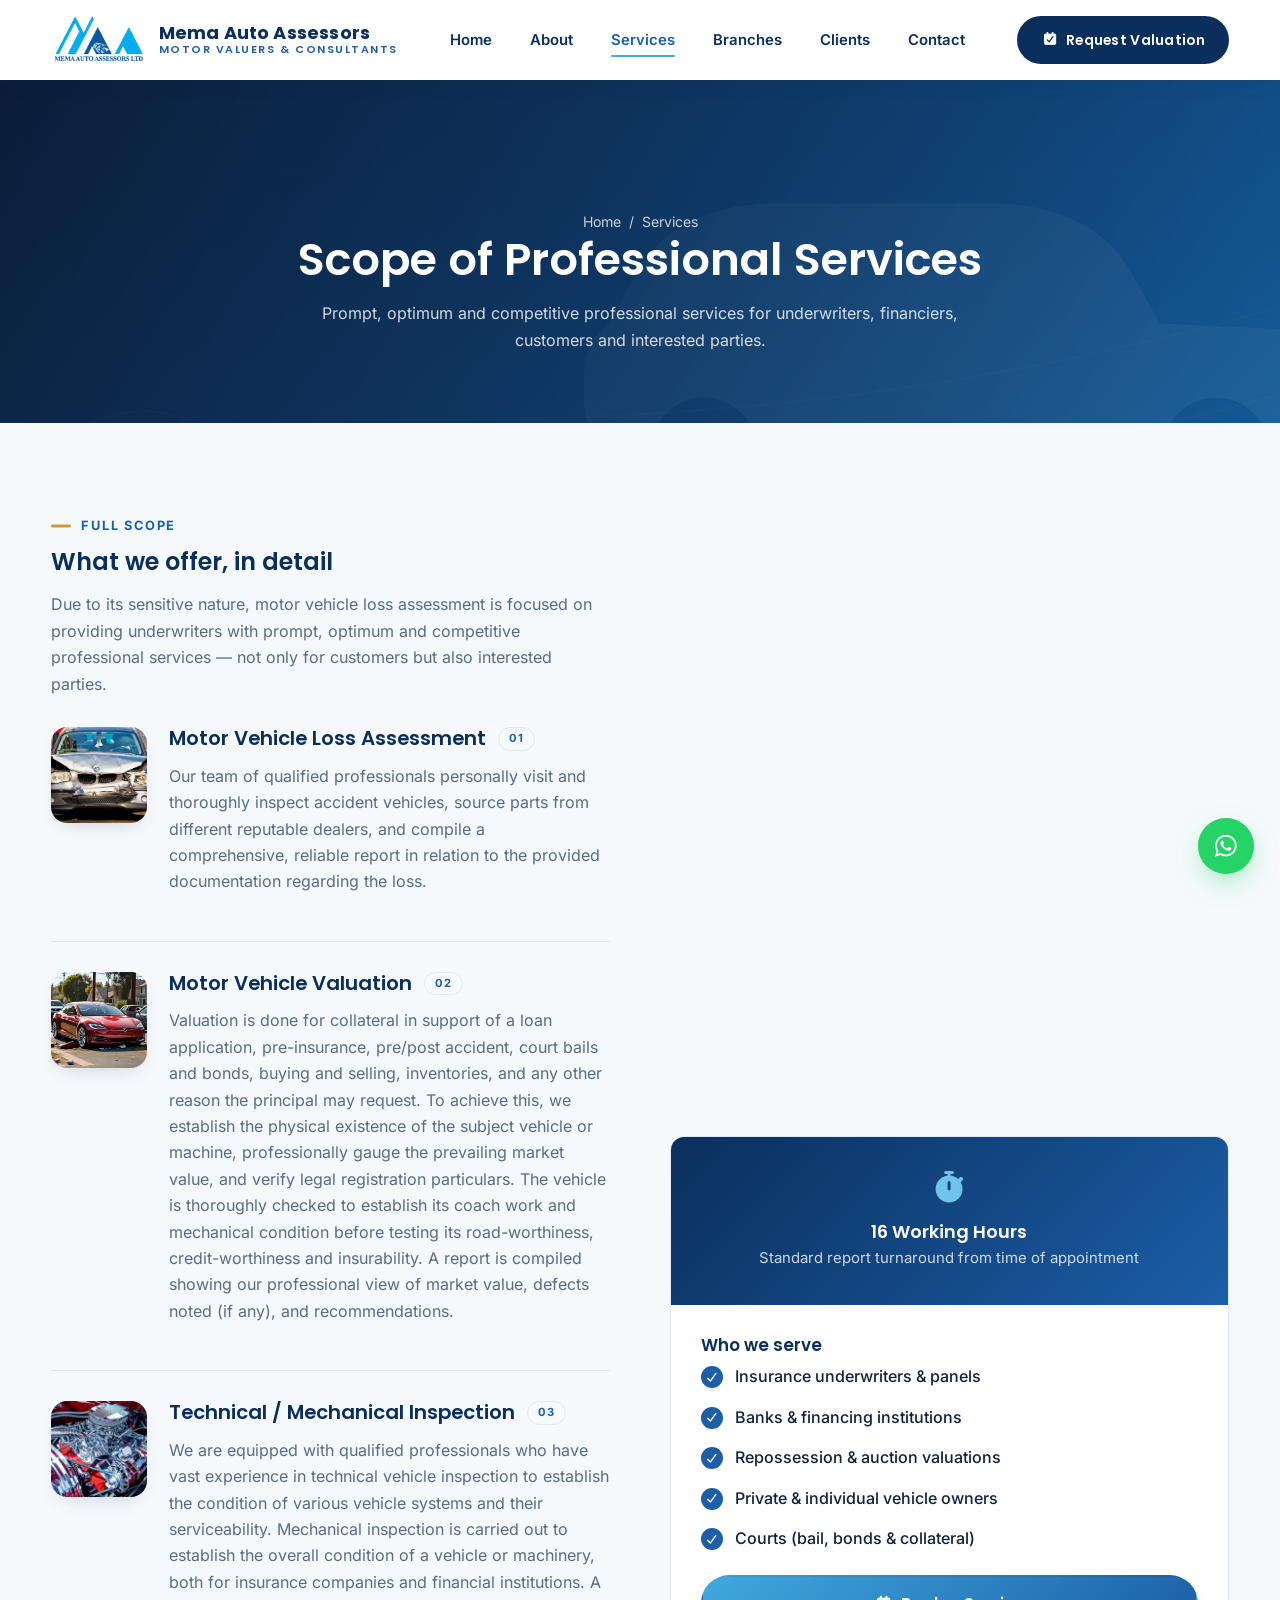
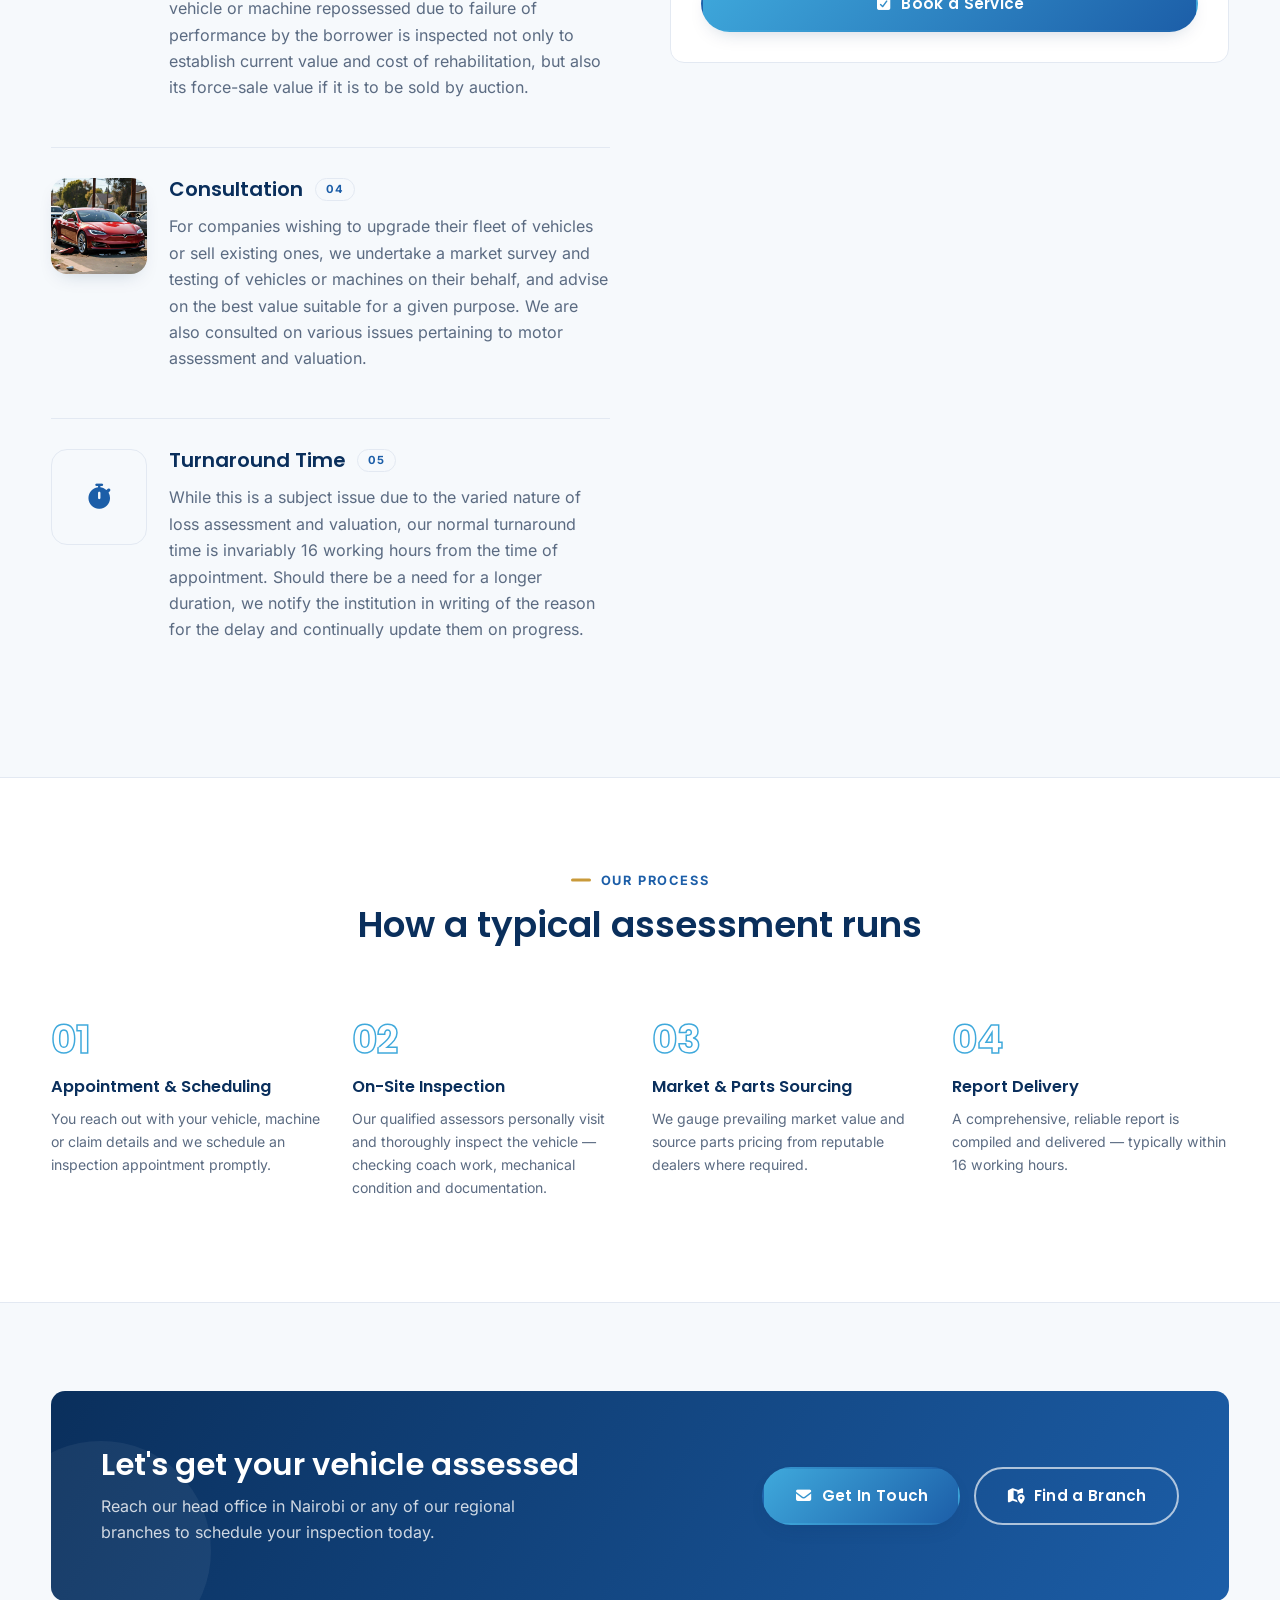
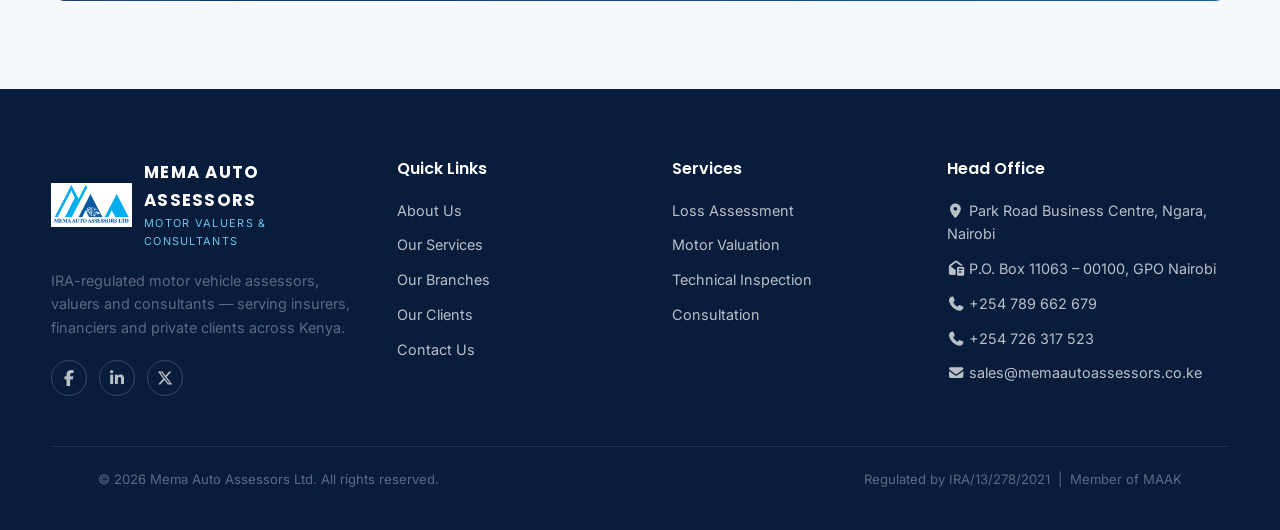
<file: services.html>
<!DOCTYPE html>
<html lang="en">
<head>
<meta charset="UTF-8">
<meta name="viewport" content="width=device-width, initial-scale=1.0">
<title>Our Services | Mema Auto Assessors — Loss Assessment, Valuation &amp; Inspection</title>
<meta name="description" content="Mema Auto Assessors' scope of professional services: motor vehicle loss assessment, motor vehicle valuation, technical/mechanical inspection, consultation, with a 16-working-hour turnaround.">
<link rel="icon" type="image/png" href="images/favicon.png">
<link rel="stylesheet" href="css/fonts.css">
<link rel="stylesheet" href="css/vendor/fontawesome/all.min.css">
<link rel="stylesheet" href="css/style.css">
</head>
<body>
<div class="scroll-progress" id="scroll-progress"></div>

<header class="site-header">
  <div class="container nav-wrap">
    <a href="index.html" class="brand">
      <img src="images/logo.png" alt="Mema Auto Assessors logo">
      <span class="brand-text"><strong>Mema Auto Assessors</strong><span>Motor Valuers &amp; Consultants</span></span>
    </a>
    <nav class="main-nav">
      <ul>
        <li><a href="index.html">Home</a></li>
        <li><a href="about.html">About</a></li>
        <li><a href="services.html" class="active">Services</a></li>
        <li><a href="branches.html">Branches</a></li>
        <li><a href="clients.html">Clients</a></li>
        <li><a href="contact.html">Contact</a></li>
      </ul>
    </nav>
    <div class="nav-cta">
      <a href="contact.html" class="btn btn-navy"><i class="fa-solid fa-calendar-check"></i> Request Valuation</a>
      <button class="nav-toggle" aria-label="Toggle menu"><span></span><span></span><span></span></button>
    </div>
  </div>
</header>

<div class="page-head">
  <div class="container">
    <div class="breadcrumb"><a href="index.html">Home</a><span>/</span><span>Services</span></div>
    <h1>Scope of Professional Services</h1>
    <p style="color:rgba(255,255,255,.82); max-width:640px; margin:0 auto;">Prompt, optimum and competitive professional services for underwriters, financiers, customers and interested parties.</p>
  </div>
</div>

<!-- Detailed services -->
<section>
  <div class="container split">
    <div class="reveal">
      <span class="kicker">Full Scope</span>
      <h2>What we offer, in detail</h2>
      <p style="margin-bottom:0;">Due to its sensitive nature, motor vehicle loss assessment is focused on providing underwriters with prompt, optimum and competitive professional services — not only for customers but also interested parties.</p>

      <div id="loss-assessment" class="service-detail">
        <div class="service-thumb"><img src="images/gallery/loss-assessment-bmw.jpg" alt="Accident-damaged vehicle inspected for loss assessment"></div>
        <div>
          <h3>Motor Vehicle Loss Assessment <span class="tag">01</span></h3>
          <p>Our team of qualified professionals personally visit and thoroughly inspect accident vehicles, source parts from different reputable dealers, and compile a comprehensive, reliable report in relation to the provided documentation regarding the loss.</p>
        </div>
      </div>

      <div id="valuation" class="service-detail">
        <div class="service-thumb"><img src="images/gallery/valuation-tesla.jpg" alt="High-value vehicle undergoing market valuation"></div>
        <div>
          <h3>Motor Vehicle Valuation <span class="tag">02</span></h3>
          <p>Valuation is done for collateral in support of a loan application, pre-insurance, pre/post accident, court bails and bonds, buying and selling, inventories, and any other reason the principal may request. To achieve this, we establish the physical existence of the subject vehicle or machine, professionally gauge the prevailing market value, and verify legal registration particulars. The vehicle is thoroughly checked to establish its coach work and mechanical condition before testing its road-worthiness, credit-worthiness and insurability. A report is compiled showing our professional view of market value, defects noted (if any), and recommendations.</p>
        </div>
      </div>

      <div id="technical" class="service-detail">
        <div class="service-thumb"><img src="images/gallery/technical-inspection-engine.jpg" alt="Vehicle engine bay under technical and mechanical inspection"></div>
        <div>
          <h3>Technical / Mechanical Inspection <span class="tag">03</span></h3>
          <p>We are equipped with qualified professionals who have vast experience in technical vehicle inspection to establish the condition of various vehicle systems and their serviceability. Mechanical inspection is carried out to establish the overall condition of a vehicle or machinery, both for insurance companies and financial institutions. A vehicle or machine repossessed due to failure of performance by the borrower is inspected not only to establish current value and cost of rehabilitation, but also its force-sale value if it is to be sold by auction.</p>
        </div>
      </div>

      <div id="consultation" class="service-detail">
        <div class="service-thumb"><img src="images/gallery/valuation-tesla.jpg" alt="Vehicle fleet being surveyed for consultation and advisory services"></div>
        <div>
          <h3>Consultation <span class="tag">04</span></h3>
          <p>For companies wishing to upgrade their fleet of vehicles or sell existing ones, we undertake a market survey and testing of vehicles or machines on their behalf, and advise on the best value suitable for a given purpose. We are also consulted on various issues pertaining to motor assessment and valuation.</p>
        </div>
      </div>

      <div id="turnaround" class="service-detail">
        <div class="icon"><i class="fa-solid fa-stopwatch"></i></div>
        <div>
          <h3>Turnaround Time <span class="tag">05</span></h3>
          <p>While this is a subject issue due to the varied nature of loss assessment and valuation, our normal turnaround time is invariably 16 working hours from the time of appointment. Should there be a need for a longer duration, we notify the institution in writing of the reason for the delay and continually update them on progress.</p>
        </div>
      </div>
    </div>

    <div class="reveal">
      <div class="card" style="padding:0; overflow:hidden; position:sticky; top:110px;">
        <div style="background:linear-gradient(135deg,var(--navy),var(--blue)); padding:34px 30px; text-align:center;">
          <i class="fa-solid fa-stopwatch" style="color:var(--sky); font-size:2rem;"></i>
          <h3 style="color:var(--white); margin:14px 0 4px;">16 Working Hours</h3>
          <p style="color:rgba(255,255,255,.8); margin:0;">Standard report turnaround from time of appointment</p>
        </div>
        <div style="padding:30px;">
          <h3 style="font-size:1.05rem;">Who we serve</h3>
          <ul class="check-list">
            <li><i class="fa-solid fa-check"></i> Insurance underwriters &amp; panels</li>
            <li><i class="fa-solid fa-check"></i> Banks &amp; financing institutions</li>
            <li><i class="fa-solid fa-check"></i> Repossession &amp; auction valuations</li>
            <li><i class="fa-solid fa-check"></i> Private &amp; individual vehicle owners</li>
            <li><i class="fa-solid fa-check"></i> Courts (bail, bonds &amp; collateral)</li>
          </ul>
          <a href="contact.html" class="btn btn-primary" style="width:100%; justify-content:center; margin-top:10px;"><i class="fa-solid fa-calendar-check"></i> Book a Service</a>
        </div>
      </div>
    </div>
  </div>
</section>

<!-- Process -->
<section style="background:var(--white); border-top:1px solid var(--border); border-bottom:1px solid var(--border);">
  <div class="container">
    <div class="section-head reveal">
      <span class="kicker" style="margin-left:auto;margin-right:auto;">Our Process</span>
      <h2>How a typical assessment runs</h2>
    </div>
    <div class="steps">
      <div class="step reveal">
        <span class="step-num">01</span>
        <h3>Appointment &amp; Scheduling</h3>
        <p>You reach out with your vehicle, machine or claim details and we schedule an inspection appointment promptly.</p>
      </div>
      <div class="step reveal">
        <span class="step-num">02</span>
        <h3>On-Site Inspection</h3>
        <p>Our qualified assessors personally visit and thoroughly inspect the vehicle — checking coach work, mechanical condition and documentation.</p>
      </div>
      <div class="step reveal">
        <span class="step-num">03</span>
        <h3>Market &amp; Parts Sourcing</h3>
        <p>We gauge prevailing market value and source parts pricing from reputable dealers where required.</p>
      </div>
      <div class="step reveal">
        <span class="step-num">04</span>
        <h3>Report Delivery</h3>
        <p>A comprehensive, reliable report is compiled and delivered — typically within 16 working hours.</p>
      </div>
    </div>
  </div>
</section>

<section>
  <div class="container">
    <div class="cta-band reveal">
      <div>
        <h2>Let's get your vehicle assessed</h2>
        <p>Reach our head office in Nairobi or any of our regional branches to schedule your inspection today.</p>
      </div>
      <div class="cta-actions">
        <a href="contact.html" class="btn btn-primary"><i class="fa-solid fa-envelope"></i> Get In Touch</a>
        <a href="branches.html" class="btn btn-outline"><i class="fa-solid fa-map-location-dot"></i> Find a Branch</a>
      </div>
    </div>
  </div>
</section>

<footer class="site-footer">
  <div class="container">
    <div class="footer-grid">
      <div>
        <div class="footer-brand">
          <img src="images/logo.png" alt="Mema Auto Assessors logo">
          <span><strong>Mema Auto Assessors</strong><span>Motor Valuers &amp; Consultants</span></span>
        </div>
        <p style="font-size:.9rem;">IRA-regulated motor vehicle assessors, valuers and consultants — serving insurers, financiers and private clients across Kenya.</p>
        <div class="footer-social">
          <a href="#" aria-label="Facebook"><i class="fa-brands fa-facebook-f"></i></a>
          <a href="#" aria-label="LinkedIn"><i class="fa-brands fa-linkedin-in"></i></a>
          <a href="#" aria-label="X"><i class="fa-brands fa-x-twitter"></i></a>
        </div>
      </div>
      <div>
        <h4>Quick Links</h4>
        <ul>
          <li><a href="about.html">About Us</a></li>
          <li><a href="services.html">Our Services</a></li>
          <li><a href="branches.html">Our Branches</a></li>
          <li><a href="clients.html">Our Clients</a></li>
          <li><a href="contact.html">Contact Us</a></li>
        </ul>
      </div>
      <div>
        <h4>Services</h4>
        <ul>
          <li><a href="services.html#loss-assessment">Loss Assessment</a></li>
          <li><a href="services.html#valuation">Motor Valuation</a></li>
          <li><a href="services.html#technical">Technical Inspection</a></li>
          <li><a href="services.html#consultation">Consultation</a></li>
        </ul>
      </div>
      <div>
        <h4>Head Office</h4>
        <ul>
          <li><i class="fa-solid fa-location-dot"></i> Park Road Business Centre, Ngara, Nairobi</li>
          <li><i class="fa-solid fa-envelope-open-text"></i> P.O. Box 11063 – 00100, GPO Nairobi</li>
          <li><a href="tel:+254789662679"><i class="fa-solid fa-phone"></i> +254 789 662 679</a></li>
          <li><a href="tel:+254726317523"><i class="fa-solid fa-phone"></i> +254 726 317 523</a></li>
          <li><a href="mailto:sales@memaautoassessors.co.ke"><i class="fa-solid fa-envelope"></i> sales@memaautoassessors.co.ke</a></li>
        </ul>
      </div>
    </div>
    <div class="container footer-bottom">
      <p>&copy; <span id="year"></span> Mema Auto Assessors Ltd. All rights reserved.</p>
      <p>Regulated by IRA/13/278/2021 &nbsp;|&nbsp; Member of MAAK</p>
    </div>
  </div>
</footer>

<a href="https://wa.me/254789662679?text=Hello%20Mema%20Auto%20Assessors%2C%20I%20would%20like%20to%20enquire%20about%20your%20services." class="whatsapp-fab" target="_blank" rel="noopener" aria-label="Chat with us on WhatsApp">
  <i class="fa-brands fa-whatsapp"></i>
  <span class="whatsapp-tooltip">Chat with us</span>
</a>
<script src="js/script.js"></script>
</body>
</html>
</file>
<file: css/fonts.css>
/* Self-hosted webfonts (Poppins for headings, Inter for body) —
   no external CDN dependency, so the site works even if Google Fonts is blocked. */
@font-face{
  font-family:'Poppins';
  font-style:normal;
  font-weight:500;
  font-display:swap;
  src:url('../fonts/poppins-latin-500-normal.woff2') format('woff2');
}
@font-face{
  font-family:'Poppins';
  font-style:normal;
  font-weight:600;
  font-display:swap;
  src:url('../fonts/poppins-latin-600-normal.woff2') format('woff2');
}
@font-face{
  font-family:'Poppins';
  font-style:normal;
  font-weight:700;
  font-display:swap;
  src:url('../fonts/poppins-latin-700-normal.woff2') format('woff2');
}
@font-face{
  font-family:'Poppins';
  font-style:normal;
  font-weight:800;
  font-display:swap;
  src:url('../fonts/poppins-latin-800-normal.woff2') format('woff2');
}
@font-face{
  font-family:'Inter';
  font-style:normal;
  font-weight:400;
  font-display:swap;
  src:url('../fonts/inter-latin-400-normal.woff2') format('woff2');
}
@font-face{
  font-family:'Inter';
  font-style:normal;
  font-weight:500;
  font-display:swap;
  src:url('../fonts/inter-latin-500-normal.woff2') format('woff2');
}
@font-face{
  font-family:'Inter';
  font-style:normal;
  font-weight:600;
  font-display:swap;
  src:url('../fonts/inter-latin-600-normal.woff2') format('woff2');
}
@font-face{
  font-family:'Inter';
  font-style:normal;
  font-weight:700;
  font-display:swap;
  src:url('../fonts/inter-latin-700-normal.woff2') format('woff2');
}
</file>
<file: css/style.css>
/* =========================================================
   MEMA AUTO ASSESSORS — Elite site stylesheet
========================================================= */
:root{
  --navy: #0a2f5c;
  --navy-2: #0d3b74;
  --blue: #1c5ea8;
  --blue-light: #3fa9dc;
  --sky: #6fc3ec;
  --gold: #c99a3a;
  --ink: #10213a;
  --grey: #5b6b82;
  --bg: #f6f9fc;
  --white: #ffffff;
  --border: #e3e9f2;
  --shadow: 0 20px 45px -20px rgba(10, 47, 92, 0.35);
  --shadow-sm: 0 8px 20px -10px rgba(10, 47, 92, 0.25);
  --radius: 14px;
  --maxw: 1180px;
  --ff-head: 'Poppins', 'Segoe UI', sans-serif;
  --ff-body: 'Inter', 'Segoe UI', sans-serif;
}

*,*::before,*::after{ box-sizing: border-box; }
html{ scroll-behavior: smooth; }
body{
  margin:0;
  font-family: var(--ff-body);
  color: var(--ink);
  background: var(--bg);
  line-height: 1.65;
  -webkit-font-smoothing: antialiased;
}
img{ max-width:100%; display:block; }
a{ color: inherit; text-decoration:none; }
ul{ margin:0; padding:0; list-style:none; }
h1,h2,h3,h4{
  font-family: var(--ff-head);
  color: var(--navy);
  line-height:1.2;
  margin:0 0 .6em;
  font-weight:600;
}
p{ margin:0 0 1em; color: var(--grey); }
.container{
  width:92%;
  max-width: var(--maxw);
  margin: 0 auto;
}
section{ padding: 88px 0; }
.section-tight{ padding: 64px 0; }

/* ---------- Buttons ---------- */
.btn{
  display:inline-flex;
  align-items:center;
  gap:.55em;
  padding: 14px 30px;
  border-radius: 100px;
  font-family: var(--ff-head);
  font-weight:600;
  font-size: .95rem;
  letter-spacing:.02em;
  border: 2px solid transparent;
  cursor:pointer;
  transition: all .25s ease;
}
.btn-primary{
  background: linear-gradient(135deg, var(--blue-light), var(--blue));
  color: var(--white);
  box-shadow: var(--shadow-sm);
}
.btn-primary:hover{ transform: translateY(-3px); box-shadow: var(--shadow); }
.btn-outline{
  background: transparent;
  border-color: rgba(255,255,255,.65);
  color: var(--white);
}
.btn-outline:hover{ background: rgba(255,255,255,.12); transform: translateY(-3px); }
.btn-navy{
  background: var(--navy);
  color: var(--white);
}
.btn-navy:hover{ background: var(--blue); transform: translateY(-3px); }

/* ---------- Scroll progress bar ---------- */
.scroll-progress{
  position:fixed; top:0; left:0;
  height:3px; width:0%;
  background: linear-gradient(90deg, var(--blue-light), var(--gold));
  z-index: 700;
  transition: width .1s linear;
}

/* ---------- Header / Nav ---------- */
header.site-header{
  background: var(--white);
  position: sticky;
  top:0;
  z-index: 500;
  box-shadow: 0 2px 18px rgba(10,47,92,.08);
}
.nav-wrap{
  display:flex;
  align-items:center;
  justify-content:space-between;
  padding: 14px 0;
}
.brand{
  display:flex;
  align-items:center;
  gap:12px;
}
.brand img{ height:52px; width:auto; }
.brand-text{ font-family: var(--ff-head); line-height:1.15; }
.brand-text strong{
  display:block;
  color: var(--navy);
  font-size:1.12rem;
  letter-spacing:.01em;
}
.brand-text span{
  display:block;
  color: var(--blue);
  font-size:.68rem;
  font-weight:600;
  letter-spacing:.14em;
  text-transform:uppercase;
}
nav.main-nav ul{
  display:flex;
  align-items:center;
  gap: 6px;
}
nav.main-nav a{
  position:relative;
  display:block;
  padding: 10px 16px;
  font-weight:600;
  font-size:.93rem;
  color: var(--navy);
  border-radius: 100px;
  transition: all .2s ease;
}
nav.main-nav a::after{
  content:"";
  position:absolute;
  left:16px; right:16px; bottom:5px;
  height:2px;
  border-radius:2px;
  background: var(--blue-light);
  transform: scaleX(0);
  transform-origin: left;
  transition: transform .28s ease;
}
nav.main-nav a:hover,
nav.main-nav a.active{
  color: var(--blue);
}
nav.main-nav a:hover::after,
nav.main-nav a.active::after{
  transform: scaleX(1);
}
.nav-cta{ display:flex; align-items:center; gap:14px; }
.nav-cta .btn{ padding: 11px 22px; font-size:.87rem; }
.nav-cta .btn-navy{ background: var(--navy); }

.nav-toggle{
  display:none;
  flex-direction:column;
  gap:5px;
  background:none;
  border:none;
  cursor:pointer;
  padding:8px;
}
.nav-toggle span{
  width:26px; height:2.5px; background: var(--navy); border-radius:2px;
  transition:.25s;
}

/* ---------- Hero ---------- */
.hero{
  position:relative;
  color: var(--white);
  background:
    linear-gradient(120deg, rgba(10,25,53,.88) 10%, rgba(12,60,110,.72) 60%, rgba(20,90,150,.55) 100%),
    url('../images/hero-bg.svg') center/cover no-repeat;
  min-height: 92vh;
  display:flex;
  align-items:center;
  overflow:hidden;
}
.hero::after{
  content:"";
  position:absolute; inset:0;
  background: url('../images/hero-pattern.svg') repeat;
  opacity:.15;
  pointer-events:none;
}
.hero .container{ position:relative; z-index:2; }

/* Staggered entrance animation for hero content */
@keyframes heroRise{
  from{ opacity:0; transform: translateY(22px); }
  to{ opacity:1; transform: none; }
}
.hero .eyebrow,
.hero h1,
.hero p.lead,
.hero .hero-actions,
.hero .hero-stats{
  animation: heroRise .8s cubic-bezier(.2,.7,.2,1) both;
}
.hero .eyebrow{ animation-delay: .05s; }
.hero h1{ animation-delay: .16s; }
.hero p.lead{ animation-delay: .28s; }
.hero .hero-actions{ animation-delay: .4s; }
.hero .hero-stats{ animation-delay: .52s; }
@media (prefers-reduced-motion: reduce){
  .hero .eyebrow, .hero h1, .hero p.lead, .hero .hero-actions, .hero .hero-stats{ animation:none; }
}

.eyebrow{
  display:inline-flex;
  align-items:center;
  gap:9px;
  background: rgba(255,255,255,.12);
  border: 1px solid rgba(255,255,255,.3);
  padding: 8px 18px;
  border-radius: 100px;
  font-size:.8rem;
  font-weight:600;
  letter-spacing:.08em;
  text-transform:uppercase;
  margin-bottom: 26px;
  backdrop-filter: blur(6px);
}
.eyebrow i{ color: var(--sky); }
.hero h1{
  color: var(--white);
  font-size: clamp(2.3rem, 4.6vw, 3.6rem);
  max-width: 780px;
  margin-bottom: .45em;
}
.hero h1 em{
  font-style:normal;
  background: linear-gradient(90deg, var(--sky), #ffffff);
  -webkit-background-clip:text;
  background-clip:text;
  color:transparent;
}
.hero p.lead{
  color: rgba(255,255,255,.85);
  font-size: 1.12rem;
  max-width: 620px;
  margin-bottom: 2.1em;
}
.hero-actions{ display:flex; gap:16px; flex-wrap:wrap; margin-bottom: 56px; }
.hero-stats{
  display:grid;
  grid-template-columns: repeat(4,1fr);
  gap: 24px;
  max-width: 880px;
  border-top: 1px solid rgba(255,255,255,.22);
  padding-top: 32px;
}
.hero-stats .stat b{
  display:block;
  font-family: var(--ff-head);
  font-size: clamp(1.5rem, 2.4vw, 2.1rem);
  color: var(--white);
}
.hero-stats .stat span{
  font-size:.82rem;
  color: rgba(255,255,255,.72);
  text-transform:uppercase;
  letter-spacing:.05em;
}

/* ---------- Page header (inner pages) ---------- */
.page-head{
  position:relative;
  color:var(--white);
  background:
    linear-gradient(120deg, rgba(10,25,53,.92), rgba(20,90,150,.72)),
    url('../images/hero-bg.svg') center/cover no-repeat;
  padding: 130px 0 70px;
  text-align:center;
}
.page-head h1{ color:var(--white); font-size: clamp(2rem,3.6vw,2.8rem); margin-bottom:.3em; }
.breadcrumb{
  display:flex; justify-content:center; gap:8px;
  font-size:.88rem; color: rgba(255,255,255,.78);
}
.breadcrumb a:hover{ color: var(--sky); }

/* ---------- Section heading ---------- */
.section-head{ max-width: 680px; margin: 0 auto 52px; text-align:center; }
.section-head.left{ margin: 0 0 44px; text-align:left; }
.kicker{
  display:inline-block;
  color: var(--blue);
  font-weight:700;
  font-size:.8rem;
  letter-spacing:.14em;
  text-transform:uppercase;
  margin-bottom: 12px;
  position:relative;
  padding-left: 30px;
}
.kicker::before{
  content:"";
  position:absolute; left:0; top:50%; transform:translateY(-50%);
  width:20px; height:3px; background: var(--gold); border-radius:2px;
}
.section-head h2{ font-size: clamp(1.7rem, 2.8vw, 2.3rem); }

/* ---------- Cards: services ---------- */
.grid{ display:grid; gap: 28px; }
.grid-3{ grid-template-columns: repeat(3, 1fr); }
.grid-4{ grid-template-columns: repeat(4, 1fr); }
.grid-2{ grid-template-columns: repeat(2, 1fr); }

.card{
  background: var(--white);
  border-radius: var(--radius);
  padding: 34px 28px;
  border: 1px solid var(--border);
  transition: all .3s ease;
}
.card:hover{ transform: translateY(-6px); box-shadow: var(--shadow); border-color: transparent; }
.card .icon{
  width:58px; height:58px;
  border-radius: 14px;
  background: linear-gradient(135deg, var(--blue-light), var(--navy));
  display:flex; align-items:center; justify-content:center;
  color:var(--white);
  font-size: 1.35rem;
  margin-bottom: 20px;
}
.card h3{ font-size: 1.12rem; margin-bottom:.5em; }
.card p{ font-size: .93rem; margin-bottom: 0; }
.card .num{
  font-family: var(--ff-head);
  font-size:.78rem;
  font-weight:700;
  color: var(--blue-light);
  letter-spacing:.1em;
  margin-bottom: 10px;
  display:block;
}

/* Card variant with a photo header (services with real photography) */
.card.card-photo{ padding:0; overflow:hidden; }
.card.card-photo .card-media{
  position:relative;
  height:150px;
  overflow:hidden;
}
.card.card-photo .card-media img{
  width:100%; height:100%;
  object-fit:cover;
  transition: transform .5s ease;
}
.card.card-photo:hover .card-media img{ transform: scale(1.1); }
.card.card-photo .card-media .icon{
  position:absolute;
  left:22px; bottom:-24px;
  margin:0;
  box-shadow: 0 10px 20px -6px rgba(10,47,92,.45);
  border: 3px solid var(--white);
}
.card.card-photo .card-body{
  padding: 34px 24px 30px;
}
.card.card-photo .num{ position:absolute; top:14px; right:16px; color:#fff; text-shadow: 0 1px 4px rgba(0,0,0,.5); z-index:2; }

.service-detail{
  display:grid;
  grid-template-columns: 96px 1fr;
  gap: 22px;
  padding: 30px 0;
  border-bottom: 1px solid var(--border);
}
.service-detail:last-child{ border-bottom:none; }
.service-detail .icon{
  width:96px;height:96px;border-radius:16px;
  background: var(--bg);
  border: 1px solid var(--border);
  color: var(--blue);
  display:flex;align-items:center;justify-content:center;
  font-size:1.6rem;
}
.service-detail .service-thumb{
  width:96px; height:96px;
  border-radius:16px;
  overflow:hidden;
  box-shadow: var(--shadow-sm);
  flex-shrink:0;
}
.service-detail .service-thumb img{
  width:100%; height:100%;
  object-fit:cover;
  transition: transform .5s ease;
}
.service-detail:hover .service-thumb img{ transform: scale(1.1); }
.service-detail h3{
  display:flex; align-items:center; gap:12px;
  font-size:1.24rem;
}
.service-detail h3 span.tag{
  font-family: var(--ff-body);
  font-size:.7rem;
  font-weight:700;
  letter-spacing:.08em;
  color: var(--blue);
  background: var(--bg);
  border:1px solid var(--border);
  padding:4px 10px;
  border-radius:100px;
  text-transform:uppercase;
}

/* ---------- Why us / split section ---------- */
.split{
  display:grid;
  grid-template-columns: 1fr 1fr;
  gap: 60px;
  align-items:center;
}
.split img.rounded{
  border-radius: var(--radius);
  box-shadow: var(--shadow);
  width:100%;
  aspect-ratio: 16 / 11;
  object-fit: cover;
}
.split-media{ position:relative; }
.badge-float{
  position:absolute;
  bottom: -24px; right: -24px;
  background: var(--white);
  border-radius: var(--radius);
  padding: 20px 26px;
  box-shadow: var(--shadow);
  display:flex; align-items:center; gap:14px;
  max-width: 260px;
}
.badge-float .icon{
  width:46px;height:46px;border-radius:12px;
  background: linear-gradient(135deg, var(--gold), #a97b25);
  color:var(--white); display:flex;align-items:center;justify-content:center;
  flex-shrink:0;
}
.badge-float b{ display:block; font-family:var(--ff-head); color:var(--navy); font-size:1.05rem; }
.badge-float span{ font-size:.78rem; color:var(--grey); }

.check-list li{
  display:flex; align-items:flex-start; gap:12px;
  margin-bottom: 14px;
  color: var(--ink);
  font-weight:500;
}
.check-list li i{
  color: var(--white);
  background: var(--blue);
  width:22px;height:22px;
  border-radius:50%;
  font-size:.68rem;
  display:flex;align-items:center;justify-content:center;
  flex-shrink:0;
  margin-top:3px;
}

/* ---------- Values ---------- */
.values-grid{ display:grid; grid-template-columns: repeat(5,1fr); gap:20px; }
.value-card{
  text-align:center;
  background: var(--white);
  border: 1px solid var(--border);
  border-radius: var(--radius);
  padding: 30px 18px;
  transition:.3s;
}
.value-card:hover{ background: var(--navy); transform: translateY(-6px); }
.value-card:hover h3, .value-card:hover .icon{ color:var(--white); }
.value-card .icon{
  font-size: 1.6rem; color: var(--blue); margin-bottom:14px;
}
.value-card h3{ font-size: .98rem; margin:0; }

/* ---------- Vision / Mission ---------- */
.vm-grid{ display:grid; grid-template-columns: repeat(2,1fr); gap: 28px; }
.vm-card{
  background: linear-gradient(135deg, var(--navy), var(--blue));
  color: var(--white);
  border-radius: var(--radius);
  padding: 40px 36px;
  position:relative;
  overflow:hidden;
}
.vm-card::before{
  content:"";
  position:absolute; right:-30px; top:-30px;
  width:140px;height:140px;
  border-radius:50%;
  background: rgba(255,255,255,.08);
}
.vm-card i.big{ font-size:1.8rem; color: var(--sky); margin-bottom:18px; display:block; }
.vm-card h3{ color: var(--white); font-size:1.3rem; }
.vm-card p{ color: rgba(255,255,255,.86); margin:0; }

/* ---------- Team ---------- */
.team-card{
  background: var(--white);
  border-radius: var(--radius);
  overflow:hidden;
  border: 1px solid var(--border);
  transition:.3s;
}
.team-card:hover{ box-shadow: var(--shadow); transform: translateY(-6px); }
.team-photo{
  height: 230px;
  background: linear-gradient(135deg, var(--navy), var(--blue-light));
  display:flex; align-items:center; justify-content:center;
  color: rgba(255,255,255,.9);
  font-size: 3.6rem;
  font-family: var(--ff-head);
  font-weight:700;
}
.team-body{ padding: 26px 26px 30px; }
.team-body h3{ margin-bottom:.15em; font-size:1.18rem; }
.team-role{ color: var(--blue); font-weight:600; font-size:.85rem; text-transform:uppercase; letter-spacing:.04em; margin-bottom:14px; display:block; }
.team-body p{ font-size:.92rem; }
.team-cred{
  display:flex; flex-wrap:wrap; gap:8px; margin-top:14px;
}
.team-cred span{
  font-size:.72rem; font-weight:600;
  background: var(--bg); border:1px solid var(--border);
  color: var(--navy);
  padding: 5px 11px; border-radius:100px;
}

/* ---------- Timeline ---------- */
.timeline{ position:relative; padding-left: 30px; }
.timeline::before{
  content:""; position:absolute; left:6px; top:6px; bottom:6px;
  width:2px; background: var(--border);
}
.timeline-item{ position:relative; padding-bottom: 26px; }
.timeline-item::before{
  content:""; position:absolute; left:-30px; top:4px;
  width:14px; height:14px; border-radius:50%;
  background: var(--blue); border:3px solid #cfe4f6;
}
.timeline-item b{ color: var(--navy); font-family: var(--ff-head); font-size:.98rem; }
.timeline-item p{ margin:.25em 0 0; font-size:.9rem; }

/* ---------- Branches ---------- */
.branch-card{
  background: var(--white);
  border-radius: var(--radius);
  border: 1px solid var(--border);
  overflow:hidden;
  transition:.3s;
}
.branch-card:hover{ box-shadow:var(--shadow); transform: translateY(-6px); }
.branch-top{
  background: linear-gradient(135deg, var(--navy), var(--blue));
  color: var(--white);
  padding: 24px 26px;
  display:flex; justify-content:space-between; align-items:center;
}
.branch-top h3{ color:var(--white); margin:0; font-size:1.1rem; }
.branch-top i{ font-size:1.3rem; color: var(--sky); }
.branch-body{ padding: 22px 26px 26px; }
.branch-body .tag-hq{
  display:inline-block; font-size:.68rem; font-weight:700;
  letter-spacing:.08em; text-transform:uppercase;
  background: rgba(201,154,58,.15); color:var(--gold);
  padding:4px 10px; border-radius:100px; margin-bottom:10px;
}

/* ---------- Photo gallery ---------- */
.gallery-grid{
  display:grid;
  grid-template-columns: repeat(3, 1fr);
  gap: 26px;
}
.gallery-item{
  position:relative;
  border-radius: var(--radius);
  overflow:hidden;
  aspect-ratio: 4 / 3;
  box-shadow: var(--shadow-sm);
  isolation:isolate;
}
.gallery-item img{
  width:100%; height:100%;
  object-fit:cover;
  transform: scale(1.02);
  transition: transform .6s cubic-bezier(.2,.7,.2,1);
}
.gallery-item:hover img{ transform: scale(1.12); }
.gallery-item::after{
  content:"";
  position:absolute; inset:0;
  background: linear-gradient(0deg, rgba(8,25,50,.88) 0%, rgba(8,25,50,.15) 55%, rgba(8,25,50,0) 100%);
  transition: opacity .35s ease;
}
.gallery-caption{
  position:absolute; left:0; right:0; bottom:0;
  padding: 22px;
  z-index:2;
  color:#fff;
}
.gallery-caption .tag{
  display:inline-block;
  font-size:.68rem; font-weight:700; letter-spacing:.08em; text-transform:uppercase;
  background: rgba(255,255,255,.14);
  border:1px solid rgba(255,255,255,.35);
  padding:4px 11px; border-radius:100px;
  margin-bottom:9px; backdrop-filter: blur(4px);
}
.gallery-caption h3{
  color:#fff; font-size:1.08rem; margin:0;
}
@media (max-width: 760px){
  .gallery-grid{ grid-template-columns: 1fr; }
}

/* ---------- Clients / Trusted-by partner grid ---------- */
.client-strip{
  background: var(--bg);
  border-top: 1px solid var(--border);
  border-bottom: 1px solid var(--border);
  padding: 72px 0;
}
.client-strip .section-head{ margin-bottom: 44px; }

.partner-grid{
  display:grid;
  grid-template-columns: repeat(4, 1fr);
  gap: 22px;
}
.partner-card, .partner-item{
  position:relative;
  background: var(--white);
  border: 1px solid var(--border);
  border-radius: var(--radius);
  padding: 32px 20px 26px;
  text-align:center;
  overflow:hidden;
  transition: transform .3s ease, box-shadow .3s ease, border-color .3s ease;
}
.partner-card::before, .partner-item::before{
  content:"";
  position:absolute; top:0; left:0; right:0; height:3px;
  background: linear-gradient(90deg, var(--blue-light), var(--gold));
  transform: scaleX(0);
  transform-origin: left;
  transition: transform .35s ease;
}
.partner-card:hover, .partner-item:hover{
  transform: translateY(-7px);
  box-shadow: var(--shadow);
  border-color: transparent;
}
.partner-card:hover::before, .partner-item:hover::before{ transform: scaleX(1); }
.partner-icon{
  width:60px; height:60px;
  margin: 0 auto 16px;
  border-radius: 50%;
  background: linear-gradient(135deg, var(--blue-light), var(--navy));
  color:#fff;
  display:flex; align-items:center; justify-content:center;
  font-size: 1.4rem;
  box-shadow: 0 10px 22px -10px rgba(28,94,168,.55);
  transition: transform .35s cubic-bezier(.2,.7,.2,1);
}
.partner-icon.partner-icon-gold{
  background: linear-gradient(135deg, var(--gold), #a97b25);
  box-shadow: 0 10px 22px -10px rgba(201,154,58,.55);
}
.partner-icon.partner-icon-navy{
  background: linear-gradient(135deg, var(--navy), #061c3a);
  box-shadow: 0 10px 22px -10px rgba(10,47,92,.55);
}
.partner-card:hover .partner-icon, .partner-item:hover .partner-icon{ transform: scale(1.1) rotate(-6deg); }
.partner-logo{
  width:84px; height:84px;
  margin: 0 auto 16px;
  border-radius: 18px;
  background: var(--white);
  border: 1px solid var(--border);
  display:flex; align-items:center; justify-content:center;
  padding: 10px;
  box-shadow: 0 10px 22px -14px rgba(10,47,92,.25);
  transition: transform .35s cubic-bezier(.2,.7,.2,1), box-shadow .35s ease, border-color .35s ease;
}
.partner-logo img{
  max-width:100%; max-height:100%;
  width:auto; height:auto;
  object-fit: contain;
}
.partner-card:hover .partner-logo, .partner-item:hover .partner-logo{
  transform: scale(1.08);
  box-shadow: 0 14px 28px -16px rgba(10,47,92,.4);
  border-color: transparent;
}
.partner-card h3, .partner-item h3{
  font-size:.94rem;
  margin: 0 0 4px;
  line-height:1.3;
}
.partner-card .partner-type, .partner-item .partner-type{
  display:inline-block;
  font-size:.68rem;
  font-weight:700;
  letter-spacing:.08em;
  text-transform:uppercase;
  color: var(--blue);
}

/* Infinite horizontal partner marquee (index.html) */
.partner-marquee{
  position:relative;
  overflow:hidden;
  -webkit-mask-image: linear-gradient(90deg, transparent 0, #000 6%, #000 94%, transparent 100%);
  mask-image: linear-gradient(90deg, transparent 0, #000 6%, #000 94%, transparent 100%);
}
.partner-track{
  display:flex;
  align-items:stretch;
  gap: 22px;
  width: max-content;
  animation: partnerScroll 34s linear infinite;
}
.partner-marquee:hover .partner-track{ animation-play-state: paused; }
.partner-item{
  flex: 0 0 auto;
  width: 220px;
  padding: 28px 18px 22px;
  cursor:default;
}
@keyframes partnerScroll{
  from{ transform: translateX(0); }
  to{ transform: translateX(-50%); }
}
@media (prefers-reduced-motion: reduce){
  .partner-marquee{ overflow-x: auto; }
  .partner-track{ animation: none; }
}

/* ---------- Process steps ---------- */
.steps{ display:grid; grid-template-columns: repeat(4,1fr); gap:24px; counter-reset: step; }
.step{ position:relative; padding-top: 10px; }
.step .step-num{
  font-family: var(--ff-head);
  font-size: 2.4rem;
  font-weight:700;
  color: transparent;
  -webkit-text-stroke: 1.5px var(--blue-light);
  margin-bottom: 6px;
  display:block;
}
.step h3{ font-size:1.02rem; }
.step p{ font-size:.88rem; }

/* ---------- CTA band ---------- */
.cta-band{
  background: linear-gradient(120deg, var(--navy), var(--blue));
  color: var(--white);
  border-radius: var(--radius);
  padding: 56px 50px;
  display:flex; align-items:center; justify-content:space-between; gap:30px;
  flex-wrap:wrap;
  position:relative;
  overflow:hidden;
}
.cta-band::before{
  content:""; position:absolute; left:-60px; bottom:-60px;
  width:220px;height:220px;border-radius:50%;
  background: rgba(255,255,255,.06);
}
.cta-band h2{ color:var(--white); margin-bottom:.3em; font-size: clamp(1.5rem,2.4vw,2rem); }
.cta-band p{ color: rgba(255,255,255,.8); margin:0; max-width:460px; }
.cta-actions{ display:flex; gap:14px; flex-wrap:wrap; position:relative; z-index:2; }

/* ---------- Contact ---------- */
.contact-grid{ display:grid; grid-template-columns: .9fr 1.1fr; gap: 40px; }
.contact-info-card{
  background: var(--navy);
  color: var(--white);
  border-radius: var(--radius);
  padding: 40px 34px;
}
.contact-info-card h3{ color: var(--white); }
.contact-item{ display:flex; gap:16px; margin-bottom: 24px; align-items:flex-start; }
.contact-item .icon{
  width:44px;height:44px;border-radius:12px;
  background: rgba(255,255,255,.12);
  display:flex;align-items:center;justify-content:center;
  flex-shrink:0; color: var(--sky);
}
.contact-item b{ display:block; color:var(--white); font-size:.95rem; margin-bottom:2px;}
.contact-item span, .contact-item a{ color: rgba(255,255,255,.75); font-size:.9rem; }
.contact-item a:hover{ color: var(--sky); }

.form-card{
  background: var(--white);
  border-radius: var(--radius);
  border: 1px solid var(--border);
  padding: 40px 36px;
}
.form-row{ display:grid; grid-template-columns: 1fr 1fr; gap:18px; }
.field{ margin-bottom: 18px; }
.field label{
  display:block; font-size:.82rem; font-weight:600;
  color: var(--navy); margin-bottom:7px;
}
.field input, .field select, .field textarea{
  width:100%;
  padding: 13px 16px;
  border: 1px solid var(--border);
  border-radius: 10px;
  font-family: var(--ff-body);
  font-size: .93rem;
  background: var(--bg);
  color: var(--ink);
  transition:.2s;
}
.field input:focus, .field select:focus, .field textarea:focus{
  outline:none; border-color: var(--blue-light); background:var(--white);
  box-shadow: 0 0 0 4px rgba(63,169,220,.15);
}
.field textarea{ resize: vertical; min-height: 130px; }
.form-note{ font-size:.8rem; color: var(--grey); margin-top:10px; }

.map-wrap{
  border-radius: var(--radius);
  overflow:hidden;
  border: 1px solid var(--border);
  height: 380px;
}
.map-wrap iframe{ width:100%; height:100%; border:0; }

/* ---------- Footer ---------- */
footer.site-footer{
  background: #071d3b;
  color: rgba(255,255,255,.72);
  padding-top: 70px;
}
.footer-grid{
  display:grid;
  grid-template-columns: 1.3fr 1fr 1fr 1.2fr;
  gap: 40px;
  padding-bottom: 50px;
  border-bottom: 1px solid rgba(255,255,255,.1);
}
.footer-brand{ display:flex; align-items:center; gap:12px; margin-bottom:18px; }
.footer-brand img{ height:44px; }
.footer-brand strong{ color:var(--white); font-family:var(--ff-head); font-size:1.05rem; display:block; }
.footer-brand span{ font-size:.68rem; letter-spacing:.12em; color: var(--sky); text-transform:uppercase; }
footer h4{ color: var(--white); font-family:var(--ff-head); font-size:1rem; margin-bottom:20px; }
footer ul li{ margin-bottom: 11px; font-size:.9rem; }
footer ul li a{ transition:.2s; }
footer ul li a:hover{ color: var(--sky); padding-left:3px; }
.footer-social{ display:flex; gap:12px; margin-top:20px; }
.footer-social a{
  width:36px;height:36px;border-radius:50%;
  border:1px solid rgba(255,255,255,.2);
  display:flex;align-items:center;justify-content:center;
  transition:.2s;
}
.footer-social a:hover{ background: var(--blue-light); border-color: var(--blue-light); }
.footer-bottom{
  padding: 22px 0 26px;
  display:flex; justify-content:space-between; align-items:center;
  font-size:.82rem; flex-wrap:wrap; gap:10px;
}
.footer-bottom a:hover{ color: var(--sky); }

/* ---------- IRA strip ---------- */
.ira-strip{
  background: var(--white);
  border-bottom: 1px solid var(--border);
  padding: 16px 0;
}
.ira-strip .container{
  display:flex; align-items:center; justify-content:center; gap:14px;
  text-align:center; flex-wrap:wrap;
}
.ira-strip i{ color: var(--gold); font-size:1.2rem; }
.ira-strip p{ margin:0; font-size:.88rem; color: var(--navy); font-weight:500; }
.ira-strip strong{ color: var(--blue); }

/* ---------- WhatsApp floating button ---------- */
.whatsapp-fab{
  position:fixed; right:26px; bottom:26px;
  width:56px; height:56px; border-radius:50%;
  background: #25D366;
  color:#ffffff;
  display:flex; align-items:center; justify-content:center;
  font-size:1.55rem;
  box-shadow: 0 10px 28px -8px rgba(37,211,102,.6);
  z-index: 400;
  text-decoration:none;
  transition: transform .25s ease, box-shadow .25s ease;
}
.whatsapp-fab:hover{
  transform: translateY(-4px) scale(1.05);
  box-shadow: 0 16px 34px -8px rgba(37,211,102,.7);
}
.whatsapp-fab::before{
  content:"";
  position:absolute; inset:0;
  border-radius:50%;
  background: #25D366;
  opacity:.55;
  animation: waPulse 2.4s ease-out infinite;
  z-index:-1;
}
@keyframes waPulse{
  0%{ transform: scale(1); opacity:.55; }
  100%{ transform: scale(1.85); opacity:0; }
}
.whatsapp-tooltip{
  position:absolute;
  right: 68px;
  top: 50%;
  transform: translateY(-50%) translateX(6px);
  background: var(--navy);
  color:#fff;
  font-family: var(--ff-head);
  font-size:.8rem;
  font-weight:600;
  padding: 8px 14px;
  border-radius: 8px;
  white-space:nowrap;
  opacity:0; visibility:hidden;
  transition: all .2s ease;
  pointer-events:none;
}
.whatsapp-tooltip::after{
  content:"";
  position:absolute; left:100%; top:50%; transform:translateY(-50%);
  border:6px solid transparent; border-left-color: var(--navy);
}
.whatsapp-fab:hover .whatsapp-tooltip{
  opacity:1; visibility:visible; transform: translateY(-50%) translateX(0);
}
@media (prefers-reduced-motion: reduce){
  .whatsapp-fab::before{ animation:none; }
}
@media (max-width: 760px){
  .whatsapp-fab{ width:50px; height:50px; font-size:1.4rem; right:18px; bottom:18px; }
  .whatsapp-tooltip{ display:none; }
}

/* ---------- Reveal animation ----------
   Content stays fully visible by default (opacity:1) so nothing depends on
   JS/IntersectionObserver firing; only a subtle rise is animated in. */
.reveal{ opacity:1; transform: translateY(18px); transition: opacity .6s ease, transform .6s ease; }
.reveal.in{ opacity:1; transform:none; }
@media (prefers-reduced-motion: reduce){
  .reveal{ transform:none; transition:none; }
}

/* ---------- Responsive ---------- */
@media (max-width: 980px){
  .grid-4{ grid-template-columns: repeat(2,1fr); }
  .grid-3{ grid-template-columns: repeat(2,1fr); }
  .values-grid{ grid-template-columns: repeat(3,1fr); }
  .split{ grid-template-columns: 1fr; }
  .vm-grid{ grid-template-columns: 1fr; }
  .contact-grid{ grid-template-columns: 1fr; }
  .footer-grid{ grid-template-columns: 1fr 1fr; }
  .steps{ grid-template-columns: repeat(2,1fr); }
  .hero-stats{ grid-template-columns: repeat(2,1fr); }
  .partner-grid{ grid-template-columns: repeat(2,1fr); }
}
@media (max-width: 760px){
  nav.main-nav{
    position:fixed; top:0; right:-100%; height:100vh; width: 78%;
    background: var(--white); flex-direction:column;
    padding: 100px 30px 30px; transition:.35s; box-shadow: -10px 0 30px rgba(0,0,0,.15);
  }
  nav.main-nav.open{ right:0; }
  nav.main-nav ul{ flex-direction:column; align-items:flex-start; width:100%; gap:4px; }
  nav.main-nav a{ width:100%; padding:14px 16px; }
  .nav-toggle{ display:flex; }
  .nav-cta .btn-navy{ display:none; }
  .grid-3, .grid-4, .grid-2{ grid-template-columns: 1fr; }
  .values-grid{ grid-template-columns: repeat(2,1fr); }
  .hero-stats{ grid-template-columns: repeat(2,1fr); }
  .steps{ grid-template-columns: 1fr; }
  .form-row{ grid-template-columns: 1fr; }
  .cta-band{ flex-direction:column; text-align:center; padding: 40px 26px; }
  .footer-grid{ grid-template-columns: 1fr; }
  .partner-grid{ grid-template-columns: 1fr 1fr; }
  section{ padding: 60px 0; }
  .badge-float{ position:static; margin-top:16px; max-width:none; }
}
</file>
